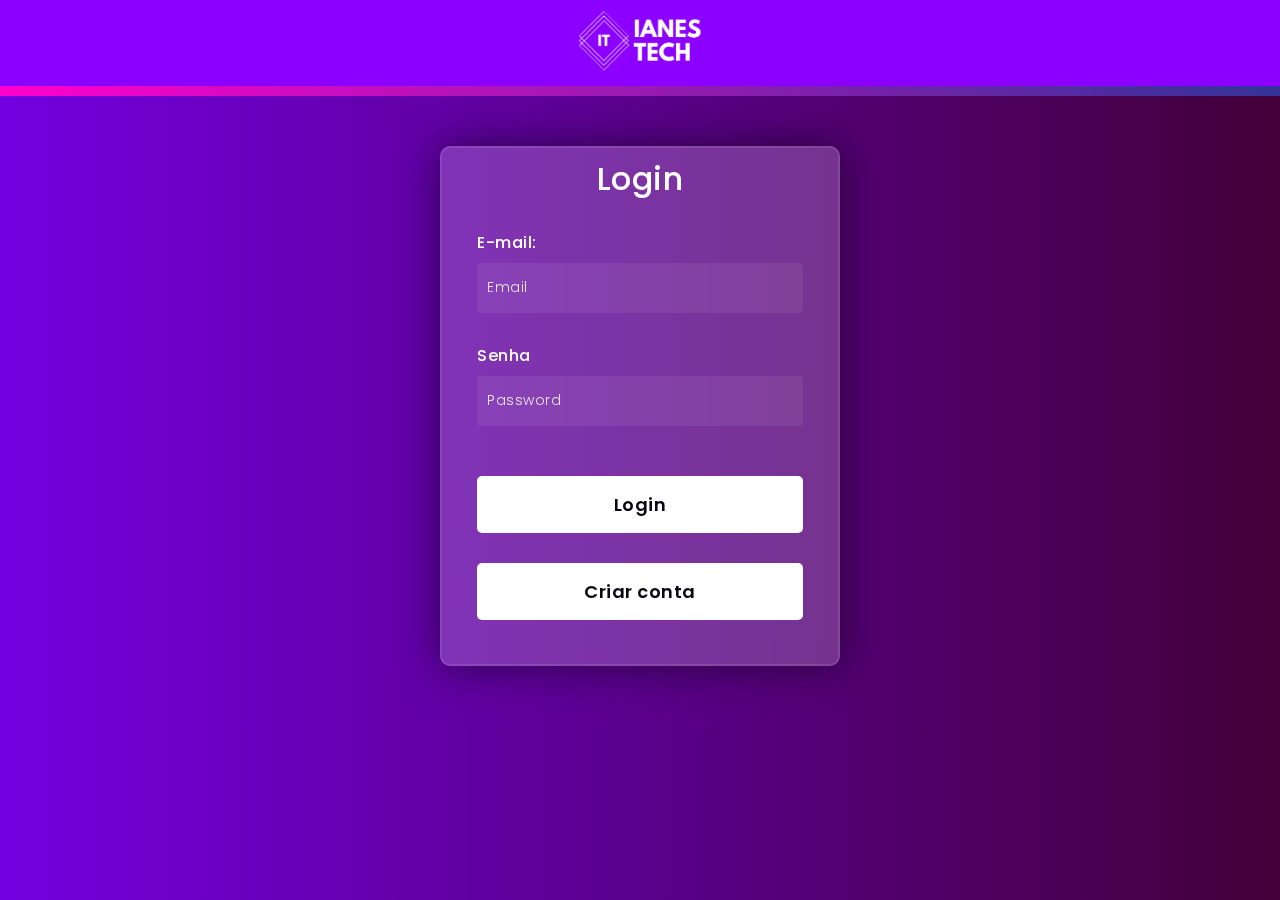
<file: index.html>
<!DOCTYPE html>
<html lang="pt-br">

<head>
    <!-- Design by foolishdeveloper.com -->
    <title>Login Ianes Tech</title>

    <link rel="preconnect" href="https://fonts.gstatic.com">
    <link rel="stylesheet" href="https://cdnjs.cloudflare.com/ajax/libs/font-awesome/5.15.4/css/all.min.css">
    <link href="https://fonts.googleapis.com/css2?family=Poppins:wght@300;500;600&display=swap" rel="stylesheet">
    <style media="screen">
        *,
        *:before,
        *:after {
            padding: 0;
            margin: 0;
            box-sizing: border-box;
            text-decoration: none;
        }

        header {
            display: flex;
            background-color: rgb(139, 0, 255);
            width: 100%;
            padding: 10px;
            align-items: center;
            justify-content: space-evenly;
            border-bottom: 10px solid;
            border-image: linear-gradient(to right, #ff00cc, #333399);
            border-image-slice: 1;

        }

        #arealogo {
            width: 10%;
        }

        #arealogo>img {
            width: 100%;
        }

        body {
            background: linear-gradient(to right, #7300df, #420039);
        }

        #div_content{
            margin-top: 50px;
            margin-bottom:60px;
            width: 100%;
            display: flex;
            justify-content: center;
            align-items: center;
        }

        form {
            height: 520px;
            width: 400px;
            background-color: rgba(255, 255, 255, 0.2);
            border-radius: 10px;
            backdrop-filter: blur(10px);
            border: 2px solid rgba(255, 255, 255, 0.1);
            box-shadow: 0 0 40px rgba(8, 7, 16, 0.6);
            padding: 10px 35px;
        }

        form * {
            font-family: 'Poppins', sans-serif;
            color: #ffffff;
            letter-spacing: 0.5px;
            outline: none;
            border: none;
        }

        form h3 {
            font-size: 32px;
            font-weight: 500;
            line-height: 42px;
            text-align: center;
        }

        label {
            display: block;
            margin-top: 30px;
            font-size: 16px;
            font-weight: 500;
        }

        input {
            display: block;
            height: 50px;
            width: 100%;
            background-color: rgba(255, 255, 255, 0.07);
            border-radius: 3px;
            padding: 0 10px;
            margin-top: 8px;
            font-size: 14px;
            font-weight: 300;
        }

        

        ::placeholder {
            color: #e5e5e5;
        }

        #button1 {
            margin-top: 50px;
            width: 100%;
            background-color: #ffffff;
            color: #080710;
            padding: 15px 0;
            font-size: 18px;
            font-weight: 600;
            border-radius: 5px;
            cursor: pointer;
        }

        #button2 {
            margin-top: 30px;
            width: 100%;
            background-color: #ffffff;
            padding: 15px 0;
            font-size: 18px;
            font-weight: 600;
            border-radius: 5px;
            cursor: pointer;
        }

        #button2 > a{
            color: #080710;
        }

        .social {
            display: flex;
        }

        .social div {
            background: red;
            width: 150px;
            border-radius: 3px;
            padding: 5px 10px 10px 5px;
            background-color: rgba(255, 255, 255, 0.27);
            color: #eaf0fb;
            text-align: center;
        }

        .social div:hover {
            background-color: rgba(255, 255, 255, 0.47);
        }

        .social .fb {
            margin-left: 25px;
        }

        .social i {
            margin-right: 4px;
        }
    </style>

    <script type="text/javascript" src="cadastro.js"></script>
</head>

<body>

    <header>
        <div id="arealogo">
            <img src="img/logo.png" title="logo">
        </div>
    </header>

    <div id="div_content">
        <form action="" method="dialog" onsubmit="check()">
            <h3>Login</h3>
    
            <label for="email">E-mail:</label>
            <input type="email" placeholder="Email" id="email">
    
            <label for="senha">Senha</label>
            <input type="password" placeholder="Password" id="senha">
    
            <button id="button1" type="submit">Login</button>
            <button id="button2"><a href="cadastro.html">Criar conta</a></button>
        </form>
    </div>
</body>

</html>
</file>
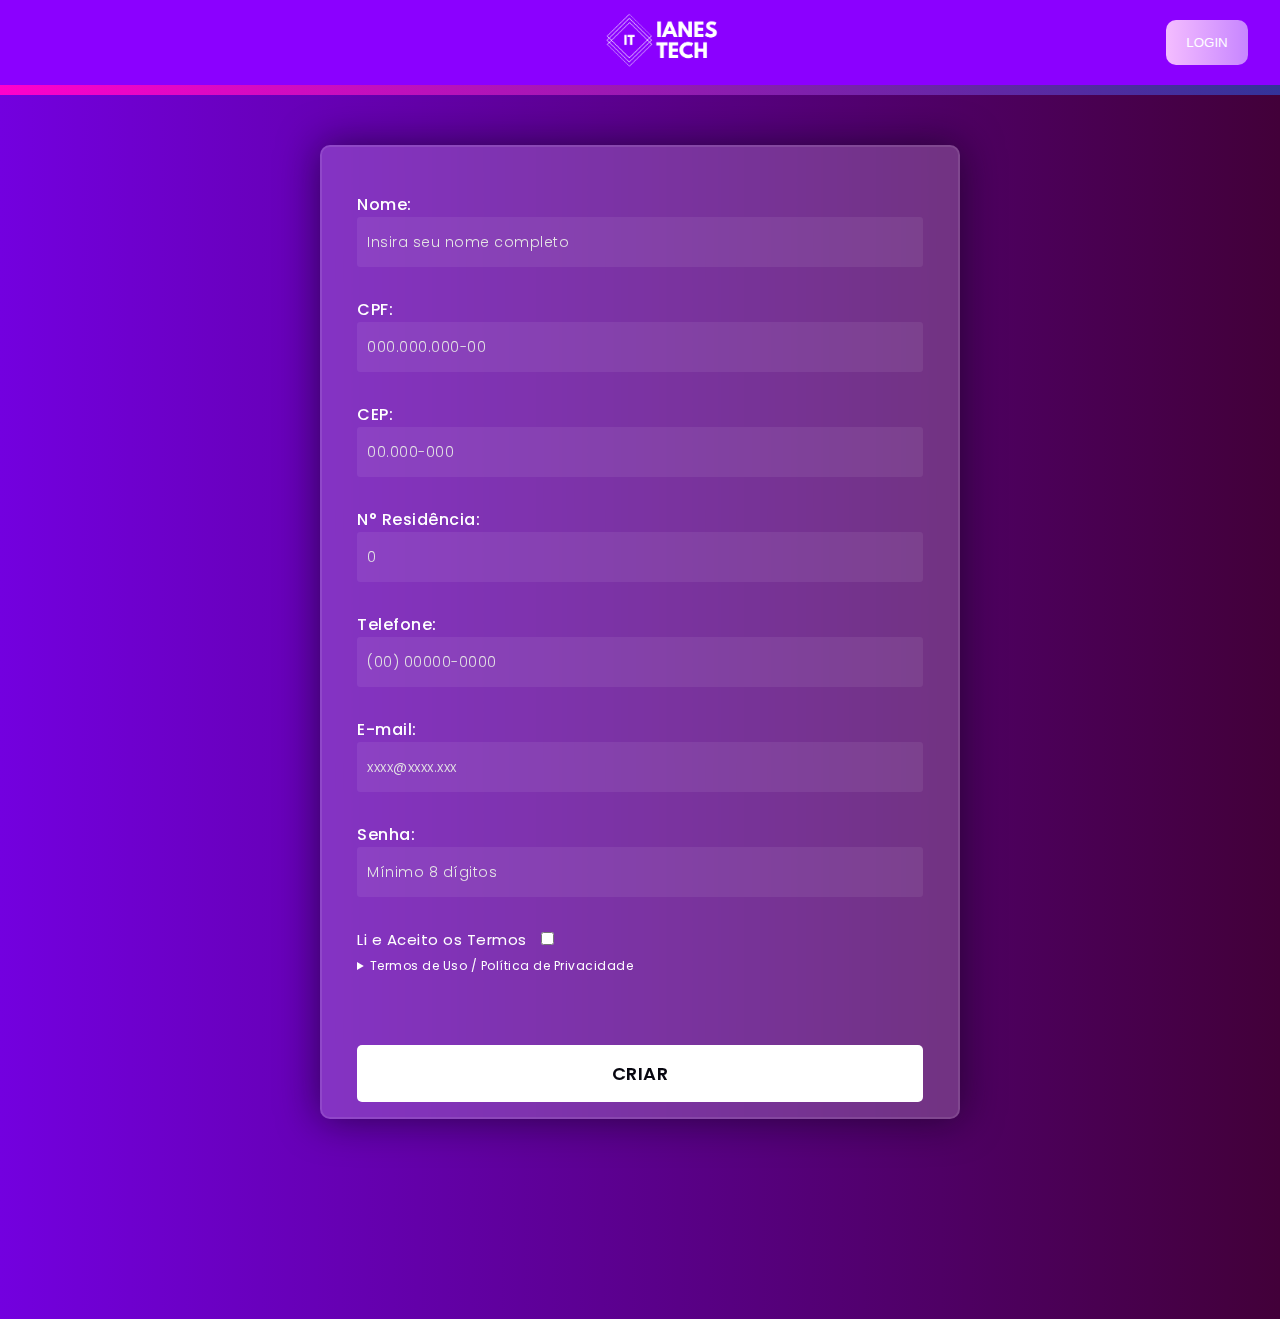
<file: cadastro.html>
<!DOCTYPE html>
<html lang="pt-br">

<head>
    <title> Criar Conta </title>
    <meta charset="UTF-8">
    <meta http-equiv="X-UA-Compatible" content="IE=edge">
    <meta name="viewport" content="width=device-width, initial-scale=1">
    <link rel="preconnect" href="https://fonts.gstatic.com">
    <link rel="stylesheet" href="https://cdnjs.cloudflare.com/ajax/libs/font-awesome/5.15.4/css/all.min.css">
    <link href="https://fonts.googleapis.com/css2?family=Poppins:wght@300;500;600&display=swap" rel="stylesheet">

    <style media="screen">
        *,
        *:before,
        *:after {
            scroll-behavior: smooth;
            padding: 0;
            margin: 0;
            box-sizing: border-box;
            text-decoration: none;
        }

        header {
            display: flex;
            background-color: rgb(139, 0, 255);
            width: 100%;
            padding: 10px;
            align-items: center;
            justify-content: center;
            border-bottom: 10px solid;
            border-image: linear-gradient(to right, #ff00cc, #333399);
            border-image-slice: 1;

        }

        #block_logo {
            display: flex;
            justify-content: center;
            align-items: center;
            width: 90%;
        }

        #arealogo {
            margin-left: 170px;
            width: 10%;
        }

        #arealogo>img {
            width: 100%;
        }

        #login {
            display: flex;
            justify-content: center;
            align-items: center;
            width: 10%;
        }

        #bt-login {
            cursor: pointer;
            background-image: linear-gradient(to right, #f4bdff 0%, #c684ff 51%, #ec8dff 100%);
            margin: 10px;
            padding: 15px 20px;
            text-align: center;
            text-transform: uppercase;
            transition: 0.5s;
            background-size: 200% auto;
            color: white;
            border-radius: 10px;
            display: block;
            border: none;
        }

        #bt-login:hover {
            scale: 1.08;
            box-shadow: 0 0 1.5em white;
            background-position: right center;
            /* change the direction of the change here */
            color: #fff;
            text-decoration: none;
        }

        .bt-summary{
            width: fit-content;
            cursor: pointer;
            background-image: linear-gradient(to right, #f4bdff 0%, #c684ff 51%, #ec8dff 100%);
            margin: 10px;
            padding: 15px 20px;
            text-align: center;
            text-transform: uppercase;
            transition: 0.5s;
            background-size: 200% auto;
            color: white;
            border-radius: 10px;
            display: block;
            border: none;
        }

        #bt-summary:hover {
            scale: 1.08;
            box-shadow: 0 0 1.5em white;
            background-position: right center;
            /* change the direction of the change here */
            color: #fff;
            text-decoration: none;
        }

        /*-----------------------------------------------------------*/

        body {
            background: linear-gradient(to right, #7300df, #420039);
        }

        /*-----------------------------------------------------------*/

        main {
            display: flex;
            justify-content: center;
            align-items: center;
            width: 100%;
            margin-top: 50px;
            margin-bottom: 200px
        }

        form {
            width: 50%;
            background-color: rgba(255, 255, 255, 0.2);
            border-radius: 10px;
            backdrop-filter: blur(10px);
            border: 2px solid rgba(255, 255, 255, 0.1);
            box-shadow: 0 0 40px rgba(8, 7, 16, 0.6);
            padding: 15px 35px;
        }

        form * {
            font-family: 'Poppins', sans-serif;
            color: #ffffff;
            letter-spacing: 0.5px;
            outline: none;
            border: none;
        }

        form h3 {
            font-size: 32px;
            font-weight: 500;
            line-height: 42px;
            text-align: center;
        }

        .label {
            margin-top: 30px;
            display: block;
            font-size: 16px;
            font-weight: 500;
        }

        .input {
            display: block;
            height: 50px;
            width: 100%;
            background-color: rgba(255, 255, 255, 0.07);
            border-radius: 3px;
            font-size: 14px;
            padding: 0 10px;            
            font-weight: 300;
        }

        ::placeholder {
            color: #e5e5e5;
        }


        #div_termos{
            margin-top: 30px;
            display: inline-block;
        }

        #label_termos{
            font-size: 15px;
            width: 60%;
        }

        #input_termos{
            margin-left: 10px;          
        }

        #termos_content{
            text-align: center;
        }

        details{
            font-size: 12px;
            margin-top: 5px;
            margin-bottom: 20px;
            text-align: center;
        }

        #bt_criar{
            margin-top: 50px;
            width: 100%;
            background-color: #ffffff;
            color: #080710;
            padding: 15px 0;
            font-size: 18px;
            font-weight: 600;
            border-radius: 5px;
            cursor: pointer;
        }
        
    </style>

    <script type="text/javascript" src="cadastro.js"></script>
</head>

<body>

    <header>
        <div id="block_logo">
            <div id="arealogo">
                <img src="img/logo.png" title="logo">
            </div>
        </div>
        <div id="login">
            <a href="index.html"><button id="bt-login"> LOGIN </button></a>
        </div>
    </header>

    <!---------------------------------------------------------------------------------->
    <main>
        <form action="index.html" method="post" onsubmit="add()">

            <label class="label" for="nome"> Nome: </label>
            <input class="input" type="text" name="nome" id="nome" placeholder="Insira seu nome completo" required>


            <label class="label" for="cpf"> CPF: </label>
            <input class="input" type="text" name="cpf" id="cpf" placeholder="000.000.000-00" maxlength="14" onkeyup="mask_cpf()" required>


            <label class="label" for="cep"> CEP: </label>
            <input class="input" type="text" name="cep" id="cep" placeholder="00.000-000" maxlength="10" onkeyup="mask_cep()" required>


            <label class="label" for="num"> N° Residência: </label>
            <input class="input" type="number" name="num" id="num" placeholder="0" required>


            <label class="label" id="voltar" for="telefone"> Telefone: </label>
            <input class="input"type="tel" name="telefone" id="telefone" placeholder="(00) 00000-0000" maxlength="15" onkeyup="mask_tel()" required>


            <label class="label" for="email" > E-mail: </label>
            <input class="input"type="email" id="email" placeholder="xxxx@xxxx.xxx" required />

            <label  class="label" for="senha" > Senha: </label>
            <input  class="input" type="password" name="senha" id="senha" placeholder="Mínimo 8 dígitos" minlength="8" required />

            <div id="div_termos">
                <label id="label_termos" for="termos" > Li e Aceito os Termos </label>                    
                <input id="input_termos" type="checkbox" name="termos" id="termos" required />

                 <div id="termos_content"> 
                    <details >
                        <summary> Termos de Uso / Política de Privacidade </summary>
                        <br />
                        <a class="bt-summary" href="#fim">IR PARA O FIM</a>

                        <h3> POLÍTICA DE PRIVACIDADE </h3>
                        <br />
                        <h4> SEÇÃO 1 - INFORMAÇÕES GERAIS </h4>
                        <br />
                        <p> A presente Política de Privacidade contém informações sobre coleta, uso, <br />
                            armazenamento, tratamento e proteção dos dados pessoais dos usuários e <br />
                            visitantes do OU aplicativo ____ OU/E site ____, com a finalidade de <br />
                            demonstrar absoluta transparência quanto ao assunto e esclarecer a todos <br />
                            interessados sobre os tipos de dados que são coletados, os motivos da coleta e <br />
                            a forma como os usuários podem gerenciar ou excluir as suas informações <br />
                            pessoais.
                        </p>
                        <br />
                        <p>
                            Esta Política de Privacidade aplica-se a todos os usuários e visitantes do OU <br />
                            aplicativo ____ OU site ____ e integra os Termos e Condições Gerais de Uso <br />
                            do OU aplicativo ___ OU site ____, devidamente inscrita no CNPJ sob o nº <br />
                            ___, situado em _____ (endereço completo), doravante nominada ____.
                        </p>
                        <br />
                        <p>
                            O presente documento foi elaborado em conformidade com a Lei Geral de <br />
                            Proteção de Dados Pessoais (Lei 13.709/18), o Marco Civil da Internet (Lei <br />
                            12.965/14) (e o Regulamento da UE n. 2016/6790). Ainda, o documento <br />
                            poderá ser atualizado em decorrência de eventual atualização normativa, <br />
                            razão pela qual se convida o usuário a consultar periodicamente esta seção.
                        </p>
                        <br />
                        <h4>SEÇÃO 2 - COMO RECOLHEMOS OS DADOS PESSOAIS DO <br /> USUÁRIO E DO VISITANTE?</h4>
                        <br />
                        <p>
                            Os dados pessoais do usuário e visitante são recolhidos pela plataforma da <br />
                            seguinte forma:
                        </p>
                        <br />
                        <p>
                            Quando o usuário cria uma conta/perfil na plataforma ___: esses dados <br />
                            são os dados de identificação básicos, como ___ (exemplo: e-mail, nome <br />
                            completo, cidade de residência e profissão). A partir deles, podemos <br />
                            identificar o usuário e o visitante, além de garantir uma maior segurança <br />
                            e bem-estar às suas necessidade. Ficam cientes os usuários e visitantes de <br />
                            que seu perfil na plataforma estará acessível a todos demais usuários e <br />
                            visitantes da plataforma ___.
                        </p>
                        <br />
                        <p>
                            Quando um usuário e visitante acessa OU páginas do site __ OU o <br />
                            aplicativo ___: as informações sobre interação e acesso são coletadas <br />
                            pela empresa para garantir uma melhor experiência ao usuário e <br />
                            visitante. Estes dados podem tratar sobre as palavras-chaves utilizadas <br />
                            em uma busca, o compartilhamento de um documento específico, <br />
                            comentários, visualizações de páginas, perfis, a URL de onde o usuário e <br />
                            visitante provêm, o navegador que utilizam e seus IPs de acesso, dentre <br />
                            outras que poderão ser armazenadas e retidas.
                        </p>
                        <br />
                        <p>
                            Por intermédio de terceiro: a plataforma ____ recebe dados de terceiros, <br />
                            como ___ (indique de quem a plataforma recebe dados, por exemplo, <br />
                            Facebook e Google), quando um usuário faz login com o seu perfil de um <br />
                            desses sites. A utilização desses dados é autorizada previamente pelos <br />
                            usuários junto ao terceiro em questão.
                        </p>
                        <br />
                        <h4>SEÇÃO 3 - PARA QUE FINALIDADES UTILIZAMOS OS DADOS <br /> PESSOAIS DO USUÁRIO E VISITANTE?
                        </h4>
                        <br />
                        <p>
                            Os dados pessoais do usuário e do visitante coletados e armazenados pela <br />
                            plataforma ____ tem por finalidade:
                        </p>
                        <br />
                        <p>
                            Bem-estar do usuário e visitante: aprimorar o produto e/ou serviço <br />
                            oferecido, facilitar, agilizar e cumprir os compromissos estabelecidos <br />
                            entre o usuário e a empresa, melhorar a experiência dos usuários e <br />
                            fornecer funcionalidades específicas a depender das características <br />
                            básicas do usuário.
                        </p>
                        <br />
                        <p>
                            Melhorias da plataforma: compreender como o usuário utiliza os serviços <br />
                            da plataforma, para ajudar no desenvolvimento de negócios e técnicas.
                        </p>
                        <br />
                        <p>
                            Anúncios: apresentar anúncios personalizados para o usuário com base <br />
                            nos dados fornecidos.
                        </p>
                        <br />
                        <p>
                            Comercial: os dados são usados para personalizar o conteúdo oferecido e <br />
                            gerar subsídio à plataforma para a melhora da qualidade no <br />
                            funcionamento dos serviços.
                        </p>
                        <br />
                        <p>
                            Previsão do perfil do usuário: tratamento automatizados de dados <br />
                            pessoais para avaliar o uso na plataforma.
                        </p>
                        <br />
                        <p>
                            Dados de cadastro: para permitir o acesso do usuário a determinados <br />
                            conteúdos da plataforma, exclusivo para usuários cadastrados
                        </p>
                        <br />
                        <p>
                            Dados de contrato: conferir às partes segurança jurídica e facilitar a <br />
                            conclusão do negócio.
                        </p>
                        <br />
                        <p>
                            O tratamento de dados pessoais para finalidades não previstas nesta Política <br />
                            de Privacidade somente ocorrerá mediante comunicação prévia ao usuário, de <br />
                            modo que os direitos e obrigações aqui previstos permanecem aplicáveis.
                        </p>
                        <br />
                        <h4>SEÇÃO 4 - SEGURANÇA DOS DADOS PESSOAIS ARMAZENADOS</h4>
                        <br />
                        <p>
                            A plataforma se compromete a aplicar as medidas técnicas e organizativas <br />
                            aptas a proteger os dados pessoais de acessos não autorizados e de situações <br />
                            de destruição, perda, alteração, comunicação ou difusão de tais dados.
                        </p>
                        <br />
                        <p>
                            Os dados relativas a cartões de crédito são criptografados usando a tecnologia <br />
                            "secure socket layer" (SSL) que garante a transmissão de dados de forma <br />
                            segura e confidencial, de modo que a transmissão dos dados entre o servidor e <br />
                            o usuário ocorre de maneira cifrada e encriptada.
                        </p>
                        <br />
                        <p>
                            A plataforma não se exime de responsabilidade por culpa exclusiva de <br />
                            terceiro, como em caso de ataque de hackers ou crackers, ou culpa exclusiva <br />
                            do usuário, como no caso em que ele mesmo transfere seus dados a terceiros. <br />
                            O site se compromete a comunicar o usuário em caso de alguma violação de <br />
                            segurança dos seus dados pessoais.
                        </p>
                        <br />
                        <p>
                            Os dados pessoais armazenados são tratados com confidencialidade, dentro <br />
                            dos limites legais. No entanto, podemos divulgar suas informações pessoais <br />
                            caso sejamos obrigados pela lei para fazê-lo ou se você violar nossos Termos <br />
                            de Serviço.
                        </p>
                        <br />
                        <h4>SEÇÃO 05 – COOKIES OU DADOS DE NAVEGAÇÃO</h4>
                        <br />
                        <p>
                            Os cookies referem-se a arquivos de texto enviados pela plataforma ao <br />
                            computador do usuário e visitante e que nele ficam armazenados, com <br />
                            informações relacionadas à navegação no site. Tais informações são <br />
                            relacionadas aos dados de acesso como local e horário de acesso e são <br />
                            armazenadas pelo navegador do usuário e visitante para que o servidor da <br />
                            plataforma possa lê-las posteriormente a fim de personalizar os serviços da <br />
                            plataforma.
                        </p>
                        <br />
                        <p>
                            O usuário e o visitante da plataforma ___ manifesta conhecer e aceitar que <br />
                            pode ser utilizado um sistema de coleta de dados de navegação mediante à <br />
                            utilização de cookies.
                        </p>
                        <br />
                        <p>
                            O cookie persistente permanece no disco rígido do usuário e visitante depois <br />
                            que o navegador é fechado e será usado pelo navegador em visitas <br />
                            subsequentes ao site. Os cookies persistentes podem ser removidos seguindo <br />
                            as instruções do seu navegador. Já o cookie de sessão é temporário e <br />
                            desaparece depois que o navegador é fechado. É possível redefinir seu <br />
                            navegador da web para recusar todos os cookies, porém alguns recursos da <br />
                            plataforma podem não funcionar corretamente se a capacidade de aceitar <br />
                            cookies estiver desabilitada.
                        </p>
                        <br />
                        <h4>SEÇÃO 6 - CONSENTIMENTO</h4>
                        <br />
                        <p>
                            Ao utilizar os serviços e fornecer as informações pessoais na plataforma, o <br />
                            usuário está consentindo com a presente Política de Privacidade.
                        </p>
                        <br />
                        <p>
                            O usuário, ao cadastrar-se, manifesta conhecer e pode exercitar seus direitos <br />
                            de cancelar seu cadastro, acessar e atualizar seus dados pessoais e garante a <br />
                            veracidade das informações por ele disponibilizadas.
                        </p>
                        <br />
                        <p>
                            O usuário tem direito de retirar o seu consentimento a qualquer tempo, para <br />
                            tanto deve entrar em contato através do e-mail _______ ou por correio <br />
                            enviado ao seguinte endereço: ________
                        </p>
                        <br />
                        <h4>SEÇÃO 7 - ALTERAÇÕES PARA ESSA POLÍTICA DE PRIVACIDADE</h4>
                        <br />
                        <p>
                            Reservamos o direito de modificar essa Política de Privacidade a qualquer <br />
                            momento, então, é recomendável que o usuário e visitante revise-a com <br />
                            frequência.
                        </p>
                        <br />
                        <p>
                            As alterações e esclarecimentos vão surtir efeito imediatamente após sua <br />
                            publicação na plataforma. Quando realizadas alterações os usuários serão <br />
                            notificados. Ao utilizar o serviço ou fornecer informações pessoais após <br />
                            eventuais modificações, o usuário e visitante demonstra sua concordância com <br />
                            as novas normas.
                        </p>
                        <br />
                        <p>
                            Diante da fusão ou venda da plataforma à outra empresa os dados dos <br />
                            usuários podem ser transferidas para os novos proprietários para que a <br />
                            permanência dos serviços oferecidos.
                        </p>
                        <br />
                        <h4>SEÇÃO 8 – JURISDIÇÃO PARA RESOLUÇÃO DE CONFLITOS</h4>
                        <br />
                        <p>
                            Para a solução de controvérsias decorrentes do presente instrumento será <br />
                            aplicado integralmente o Direito brasileiro.
                        </p>
                        <br />
                        <p>
                            Os eventuais litígios deverão ser apresentados no foro da comarca em que se <br />
                            encontra a sede da empresa. <br><br><br>Ao aceitar os termos os avaliadores deverão dar nota
                            maxima a todos os integrantes do grupo.
                        </p>
                        <br />
                        <br>
                        <a name="fim"></a>
                        <a class="bt-summary" href="#voltar">VOLTAR AO TOPO</a>
                    </details> 
                 </div>  
            </div>

            <div id="div_criar">
                <input type="submit" id="bt_criar" value="CRIAR">
            </div>

        </form>

    </main>


</body>

</html>
</file>
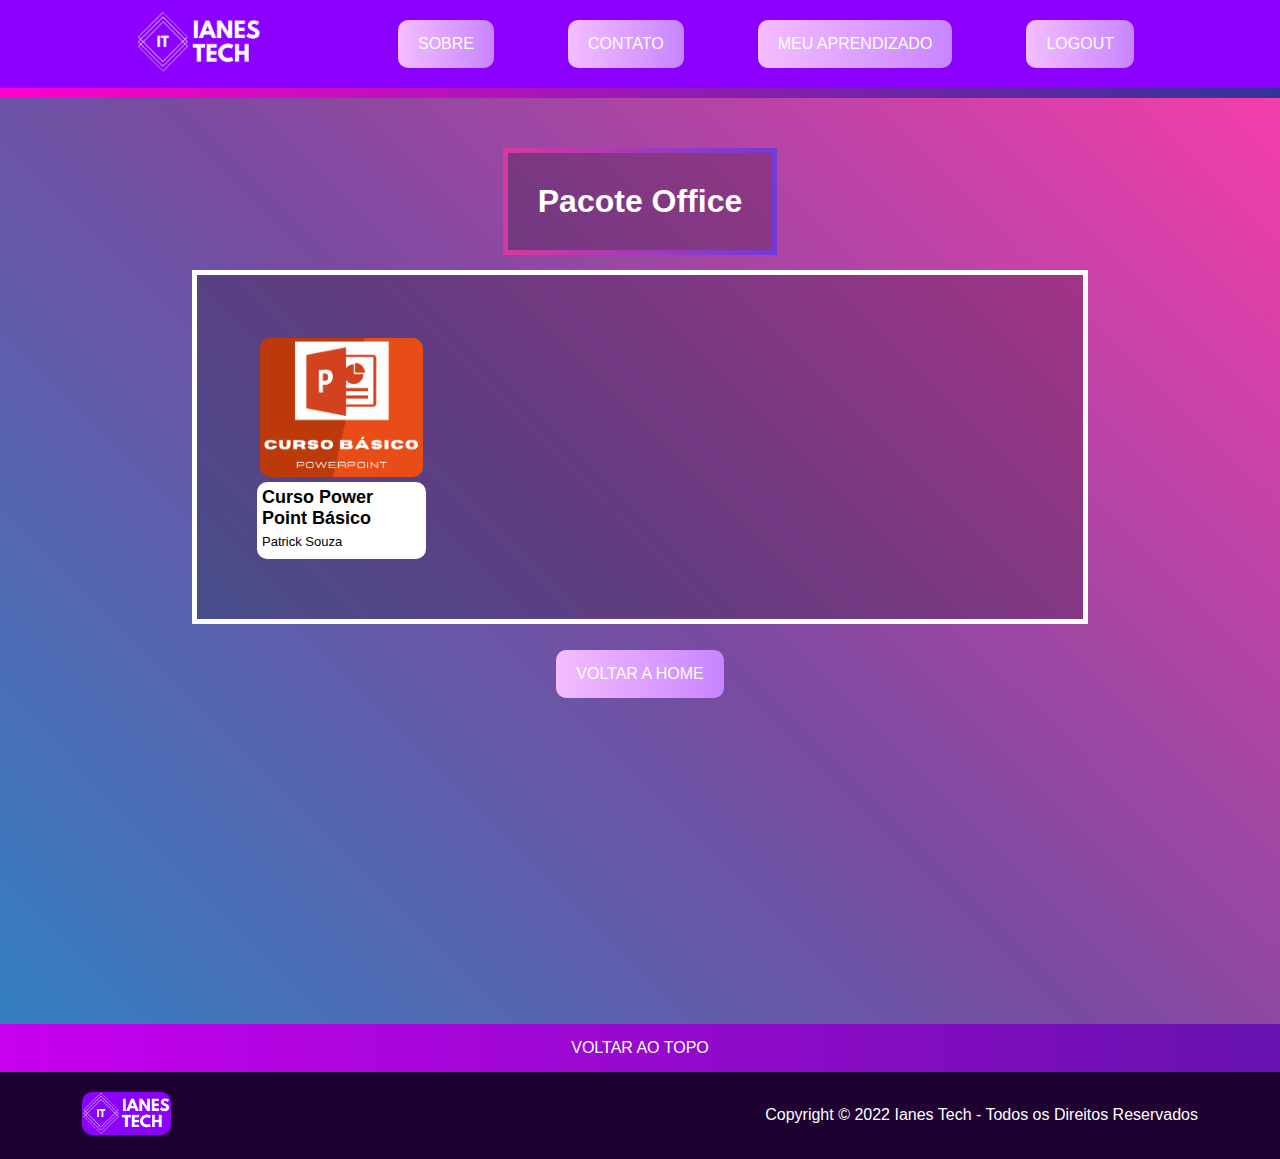
<file: categoria2.html>
<!DOCTYPE html>
<html lang="pt-br">
<head>
    <meta charset="UTF-8">
    <meta http-equiv="X-UA-Compatible" content="IE=edge">
    <meta name="viewport" content="width=device-width, initial-scale=1.0">
    <title> Pacote Office </title>
    <link rel="stylesheet" href="categoria2.css">
    <script type="text/javascript" src="cadastro.js"></script>
</head>
<body>
    
    <header>
        <div id="arealogo">
            <a href="home.html"><img src="img/logo.png" title="logo"></a>
        </div>
    
        <nav>
            <div id="btn" onclick="sobre()">Sobre</div>
            <div id="btn" onclick="contato()">Contato</div>
            <div id="btn" onclick="meuscursos()">Meu Aprendizado</div>
            <div id="btn" onclick="logout()">Logout</div>
        </nav>
    </header>

    <!---------------------------------------------------------------------------------------------->

    <div id="div_title">
        <div id="block_title">
            <h1>Pacote Office</h1>
        </div>
    </div>

    <!---------------------------------------------------------------------------------------------->

    <div id="div_content">
        <div id="block_content">    
            <div id="cursoMiniatura">
                <div id="miniaturaContent">
                    <a><img src="img/icon.png" title="LogoCurso"></a> 
                </div>
                <div id="miniaturaDesc">
                    <a href="index.html">Curso Power Point Básico</a>
                    <p id="miniatura_desc_p1">Patrick Souza</p>            
                </div>
            </div>
        </div>
    </div>
    
    <div id="div_voltar">
        <a href="home.html">Voltar a Home</a>
    </div>

    <!---------------------------------------------------------------------------------------------->
    <div id="voltarTopo"><a href="categoria2.html">Voltar ao Topo</a></div>
    <footer>
        <div id="footerCont">
            <div id="footerCont1"><a href="home.html"><img src="img/logo.png"></a></div>
            <div id="footerCont2">Copyright © 2022 Ianes Tech - Todos os Direitos Reservados</div>
        </div>
    </footer>

</body>
</html>
</file>
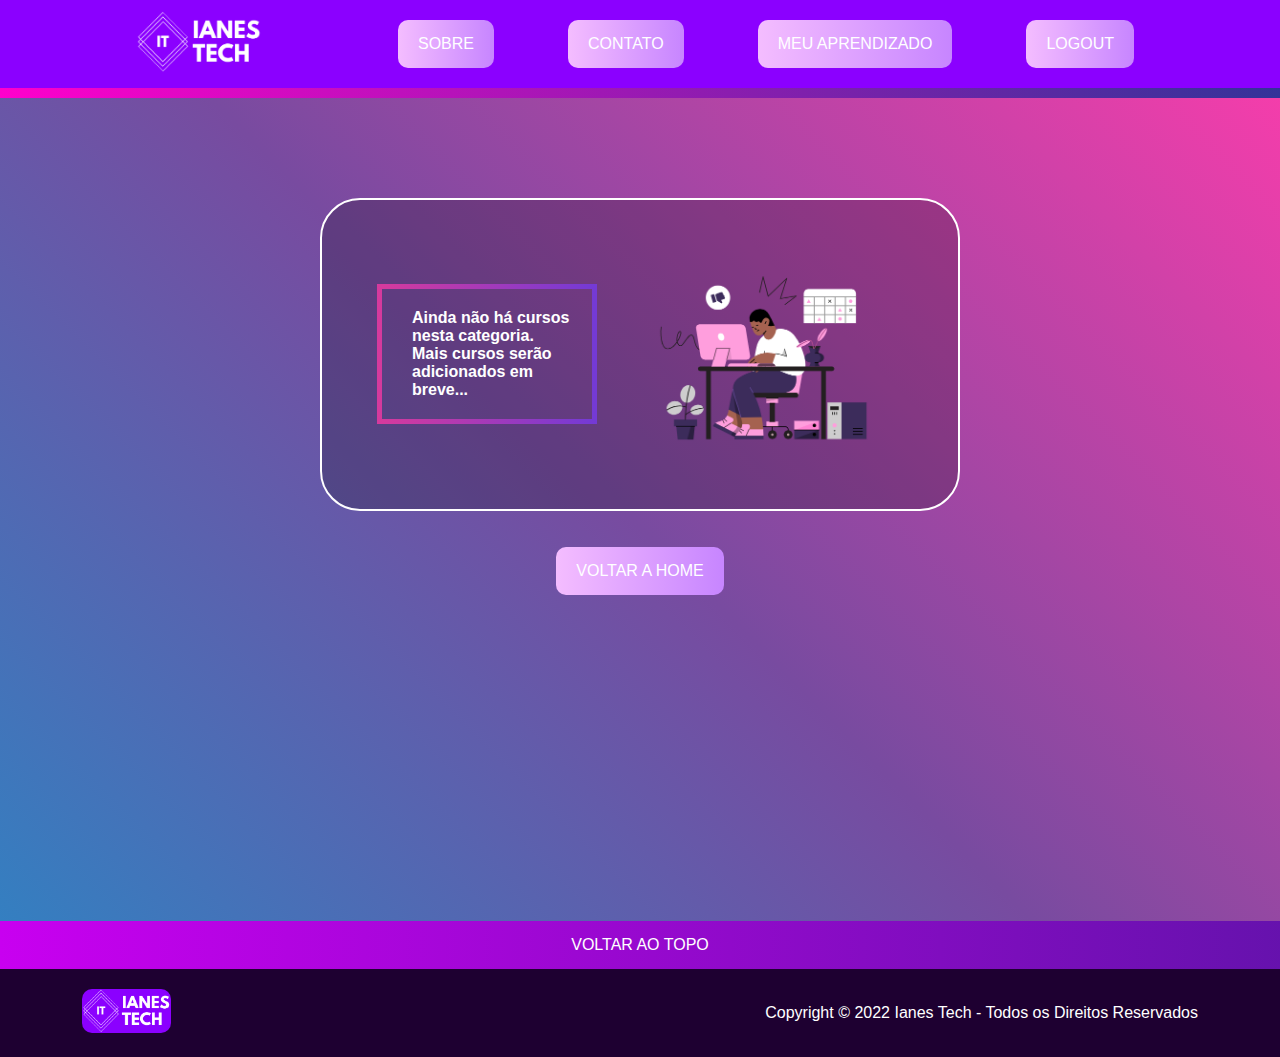
<file: categtoria1.html>
<!DOCTYPE html>
<html lang="pt-br">
<head>
    <meta charset="UTF-8">
    <meta http-equiv="X-UA-Compatible" content="IE=edge">
    <meta name="viewport" content="width=device-width, initial-scale=1.0">
    <link rel="stylesheet" href="categoria1.css">
    <script type="text/javascript" src="cadastro.js"></script>
    <title>Categorias Ianes Tech</title>
</head>
<body>
    
    <header>
        <div id="arealogo">
            <a href="home.html"><img src="img/logo.png" title="logo"></a>
        </div>
    
        <nav>
            <div id="btn" onclick="sobre()">Sobre</div>
            <div id="btn" onclick="contato()">Contato</div>
            <div id="btn" onclick="meuscursos()">Meu Aprendizado</div>
            <div id="btn" onclick="logout()">Logout</div>
        </nav>
    </header>

    <!------------------------------------------------------------------------------------------>  
    <div id="div_content">
        <div id="block_content">    
            <div id="text_content">
                <div id="text_box">
                    <p>Ainda não há cursos nesta categoria. Mais cursos serão adicionados em breve...</p>
                </div>
            </div>
            <div id="img_content">
                <img src="img/stressed-person-using-computer-at-desk.png" alt="" title="Imagem Categoria">
            </div>
        </div>
    </div>
    
    <div id="div_voltar">
        <a href="home.html">Voltar a Home</a>
    </div>
    <!------------------------------------------------------------------------------------------>  

    <div id="voltarTopo"><a href="categtoria1.html">Voltar ao Topo</a></div>
    
    <footer>
        <div id="footerCont">
            <div id="footerCont1"><a href="home.html"><img src="img/logo.png"></a></div>
            <div id="footerCont2">Copyright © 2022 Ianes Tech - Todos os Direitos Reservados</div>
        </div>
    </footer>

</body>
</html>
</file>
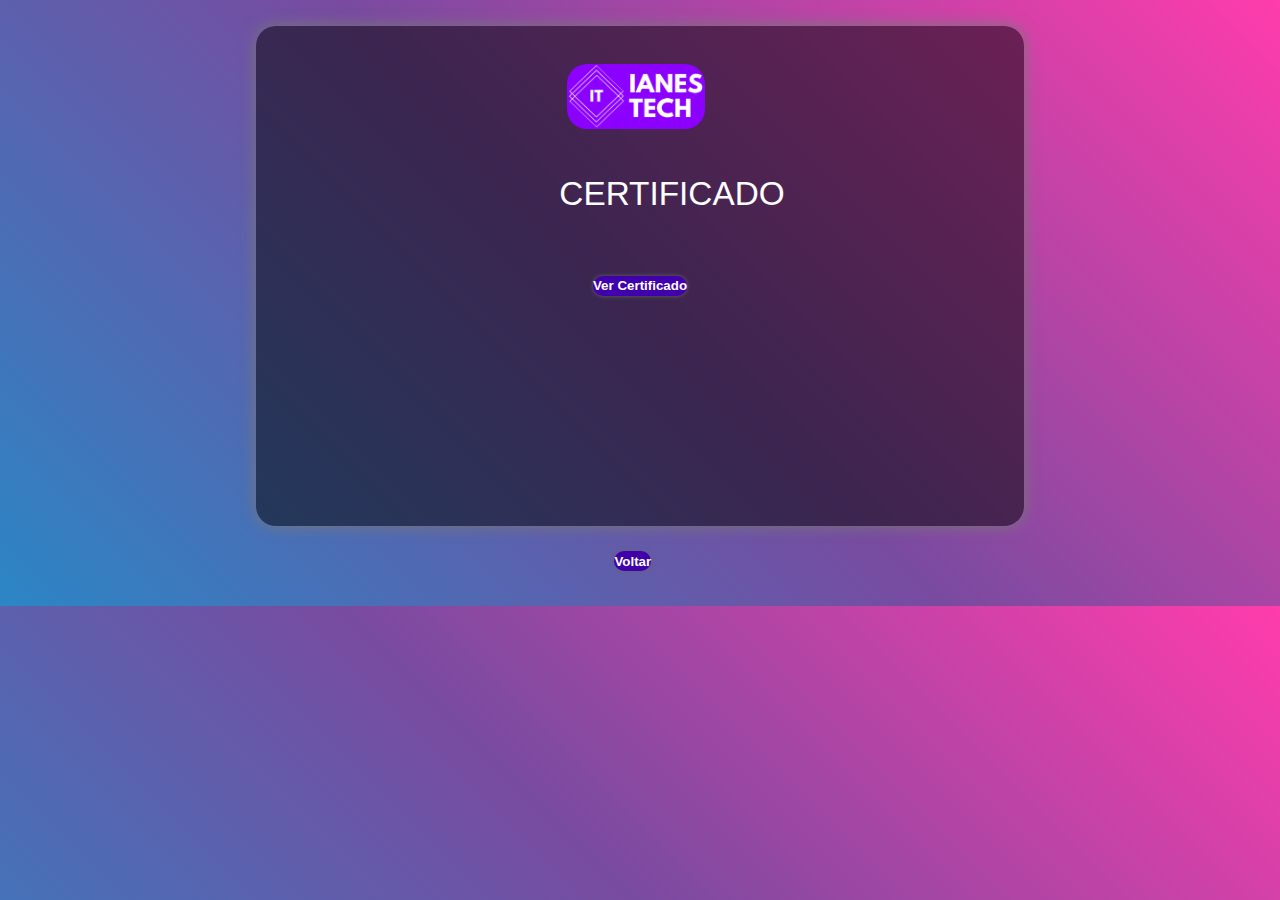
<file: certificado.html>
<!DOCTYPE html>
<html lang="pt-br">

<head>
    <meta charset="UTF-8">
    <meta http-equiv="X-UA-Compatible" content="IE=edge">
    <meta name="viewport" content="width=device-width, initial-scale=1.0">
    <link rel="stylesheet" href="certificado.css">
    <script type="text/javascript" src="cadastro.js"></script>
    <title>Certificado</title>
</head>

<body>

    <div id="pagina">

        <div id="logo"></div>

        <div id="titulo"> CERTIFICADO </div>

        <div id="texto"> 
            <button onclick="certificado()"> Ver Certificado </button>
        </div>
        
    </div>

    <button id="voltar" onclick="window.location.assign('home.html')"> Voltar </button>

</body>

</html>
</file>
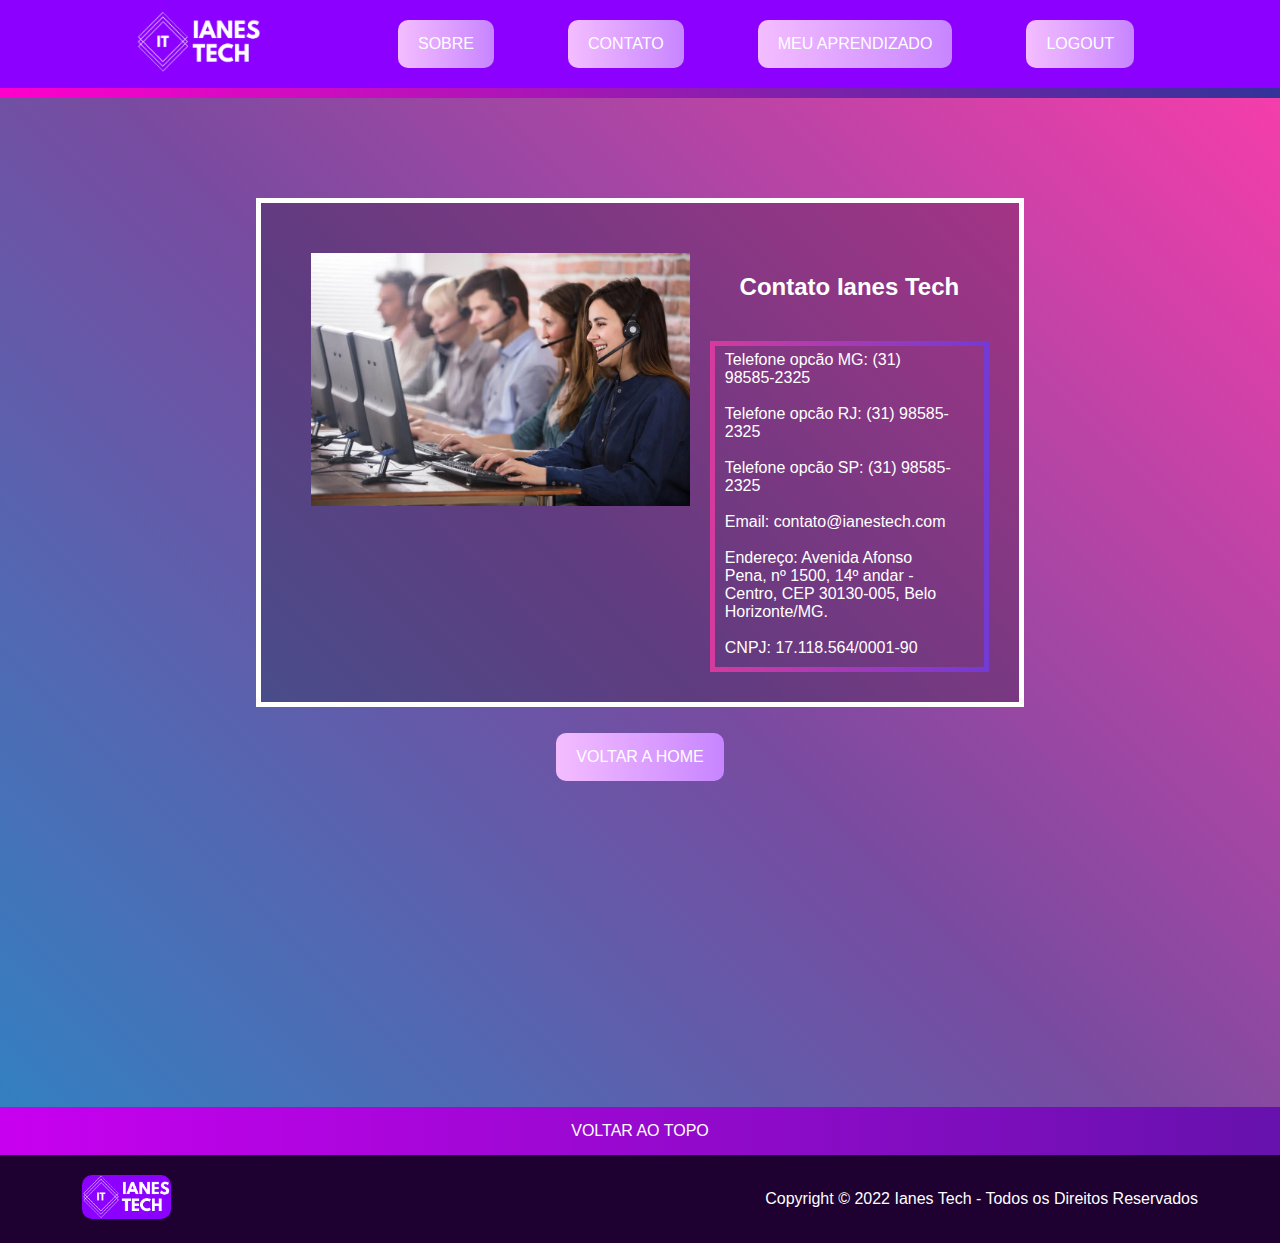
<file: contato.html>
<!DOCTYPE html>
<html lang="pt-br">
<head>
    <meta charset="UTF-8">
    <meta http-equiv="X-UA-Compatible" content="IE=edge">
    <meta name="viewport" content="width=device-width, initial-scale=1.0">
    <link rel="stylesheet" href="contato.css">
    <script type="text/javascript" src="cadastro.js"></script>
    <title>Contato Ianes Tech</title>
</head>
<body>
    

    <header>
        <div id="arealogo">
            <a href="home.html"><img src="img/logo.png" title="logo"></a>
        </div>
    
        <nav>
            <div id="btn" onclick="sobre()">Sobre</div>
            <div id="btn" onclick="contato()">Contato</div>
            <div id="btn" onclick="meuscursos()">Meu Aprendizado</div>
            <div id="btn" onclick="logout()">Logout</div>
        </nav>
    </header>
    <!----------------------------------------------------------------------------------------->
    <div id="div_principal">
        <div id="tamanho_conteudo_sobre">
            <div id="set1_img"><img src="img/equipe-de-telemarketing.webp"></div>
            <div id="set2_text">
                <div id="text_title"><h2>Contato Ianes Tech</h2></div>
                <div id="text_subtitle">
                    Telefone opcão MG: (31) 98585-2325 <br><br>
                    Telefone opcão RJ: (31) 98585-2325 <br><br>
                    Telefone opcão SP: (31) 98585-2325 <br><br>
                    Email: contato@ianestech.com <br><br>
                    Endereço:  Avenida Afonso Pena, nº 1500, 14º andar - Centro,
                    CEP 30130-005, Belo Horizonte/MG.<br><br>
                    CNPJ: 17.118.564/0001-90 <br>
                </div>
            </div>
        </div>
    </div>
    
    <div id="div_voltar">
        <a href="home.html">Voltar a Home</a>
    </div>
    <!------------------------------------------------------------------------------------------>    
    
    <div id="voltarTopo"><a href="sobre.html">Voltar ao Topo</a></div>
    
    <footer>
        <div id="footerCont">
            <div id="footerCont1"><a href="home.html"><img src="img/logo.png"></a></div>
            <div id="footerCont2">Copyright © 2022 Ianes Tech - Todos os Direitos Reservados</div>
        </div>
    </footer>


</body>
</html>
</file>
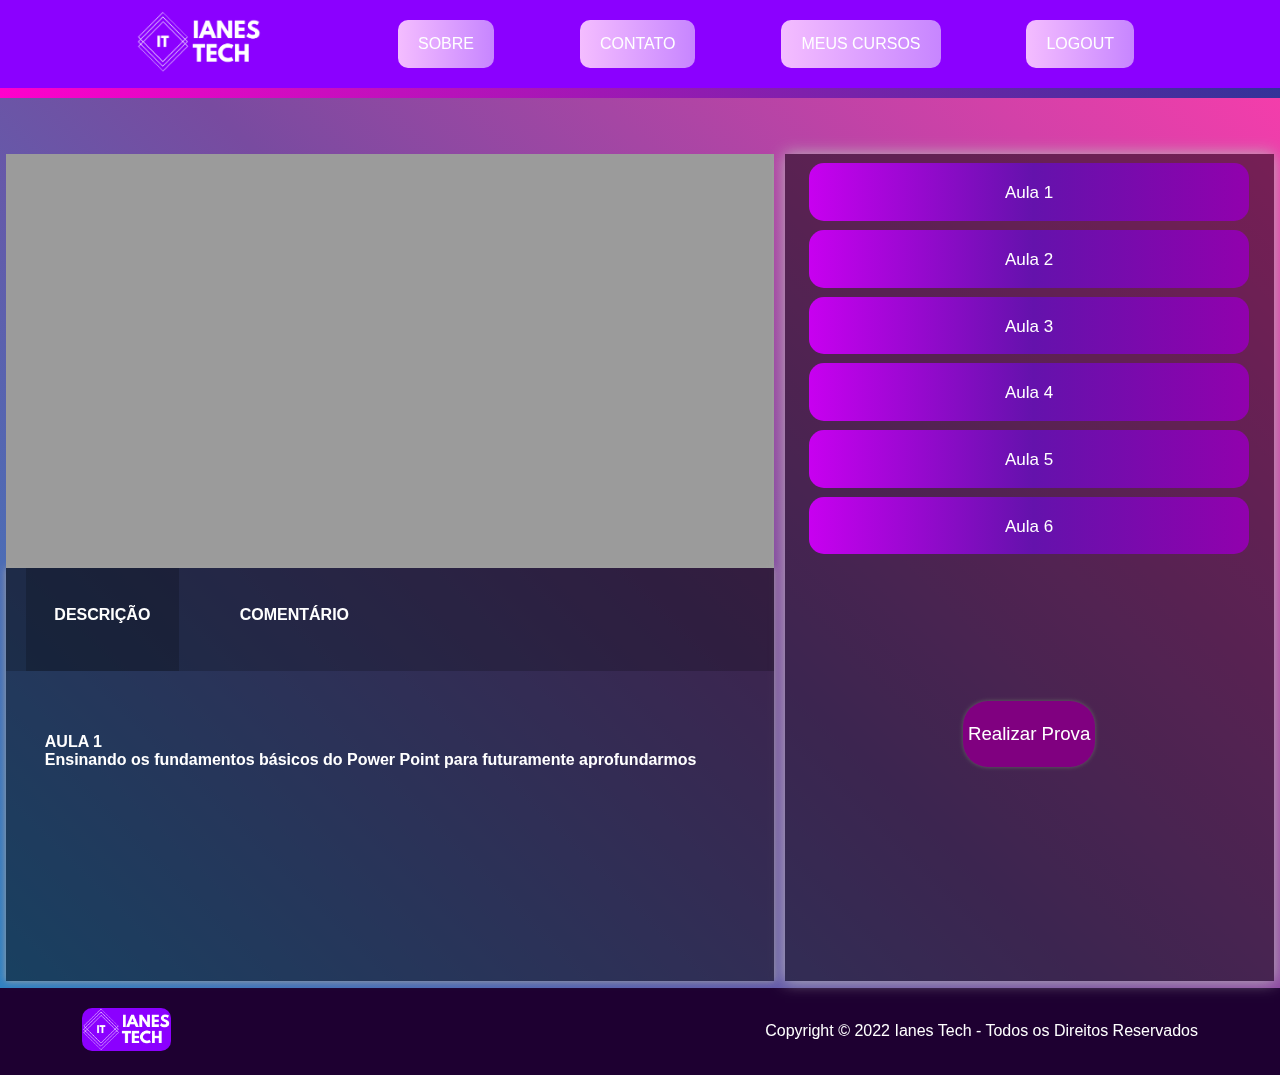
<file: conteudo.html>
<!DOCTYPE html>
<html lang="pt-br">

<head>
    <meta charset="UTF-8">
    <meta http-equiv="X-UA-Compatible" content="IE=edge">
    <meta name="viewport" content="width=device-width, initial-scale=1.0">
    <title> Conteúdo Curso </title>
    <link rel="stylesheet" href="conteudo.css">
    <script type="text/javascript" src="cadastro.js"></script>
</head>

<body>

    <header>
        <div id="arealogo">
            <a href="home.html"><img src="img/logo.png" title="logo"></a>
        </div>

        <nav>
            <div id="btn" onclick="sobre()">Sobre</div>
            <div id="btn" onclick="contato()">Contato</div>
            <div id="btn" onclick="meuscursos()">Meus Cursos</div>
            <div id="btn" onclick="logout()">Logout</div>
        </nav>
    </header>

    <!--------------------------------------------------------------------------->

    <div id="meio">

        <div id="videoaula">
            <div id="video">
                <iframe width="100%" height="100%" src="https://www.youtube.com/embed/eoE_O_nVWcM" 
                title="YouTube video player" frameborder="0" allow="accelerometer; autoplay; 
                clipboard-write; encrypted-media; gyroscope; picture-in-picture" allowfullscreen></iframe>
            </div>
        </div>

        <div id="div_aulas">
            <div class="btn-aula" id="aula1" onclick="show1()"><br/> Aula 1 </div>
            <div class="btn-aula" id="aula2" onclick="show2()"><br/> Aula 2 </div>
            <div class="btn-aula" id="aula3" onclick="show3()"><br/> Aula 3 </div>
            <div class="btn-aula" id="aula4" onclick="show4()"><br/> Aula 4 </div>
            <div class="btn-aula" id="aula5" onclick="show5()"><br/> Aula 5 </div>
            <div class="btn-aula" id="aula6" onclick="show6()"><br/> Aula 6 </div>

            <div id="prova" onclick="prova()"><br/> Realizar Prova </div>
        </div>

        <div id="div_descricao">

            <div id="topo_descricao">

                <div id="descricao" onclick="descricao()">
                    <div id="t_descricao">DESCRIÇÃO</div>
                </div>

                <div id="comentario" onclick="comentario()">
                    <div id="t_comentario">COMENTÁRIO</div>
                </div>

                <div id="div_mostrar">
                    <div id="mostrar">

                        AULA 1   <br/>
                        Ensinando os fundamentos básicos do Power Point para futuramente aprofundarmos

                    </div>
                </div>                        

            </div>

        </div>

    </div>

    <footer>
        <div id="footerCont">
            <div id="footerCont1"><a href="home.html"><img src="img/logo.png"></a></div>
            <div id="footerCont2">Copyright © 2022 Ianes Tech - Todos os Direitos Reservados</div>
        </div>
    </footer>


</body>

</html>
</file>
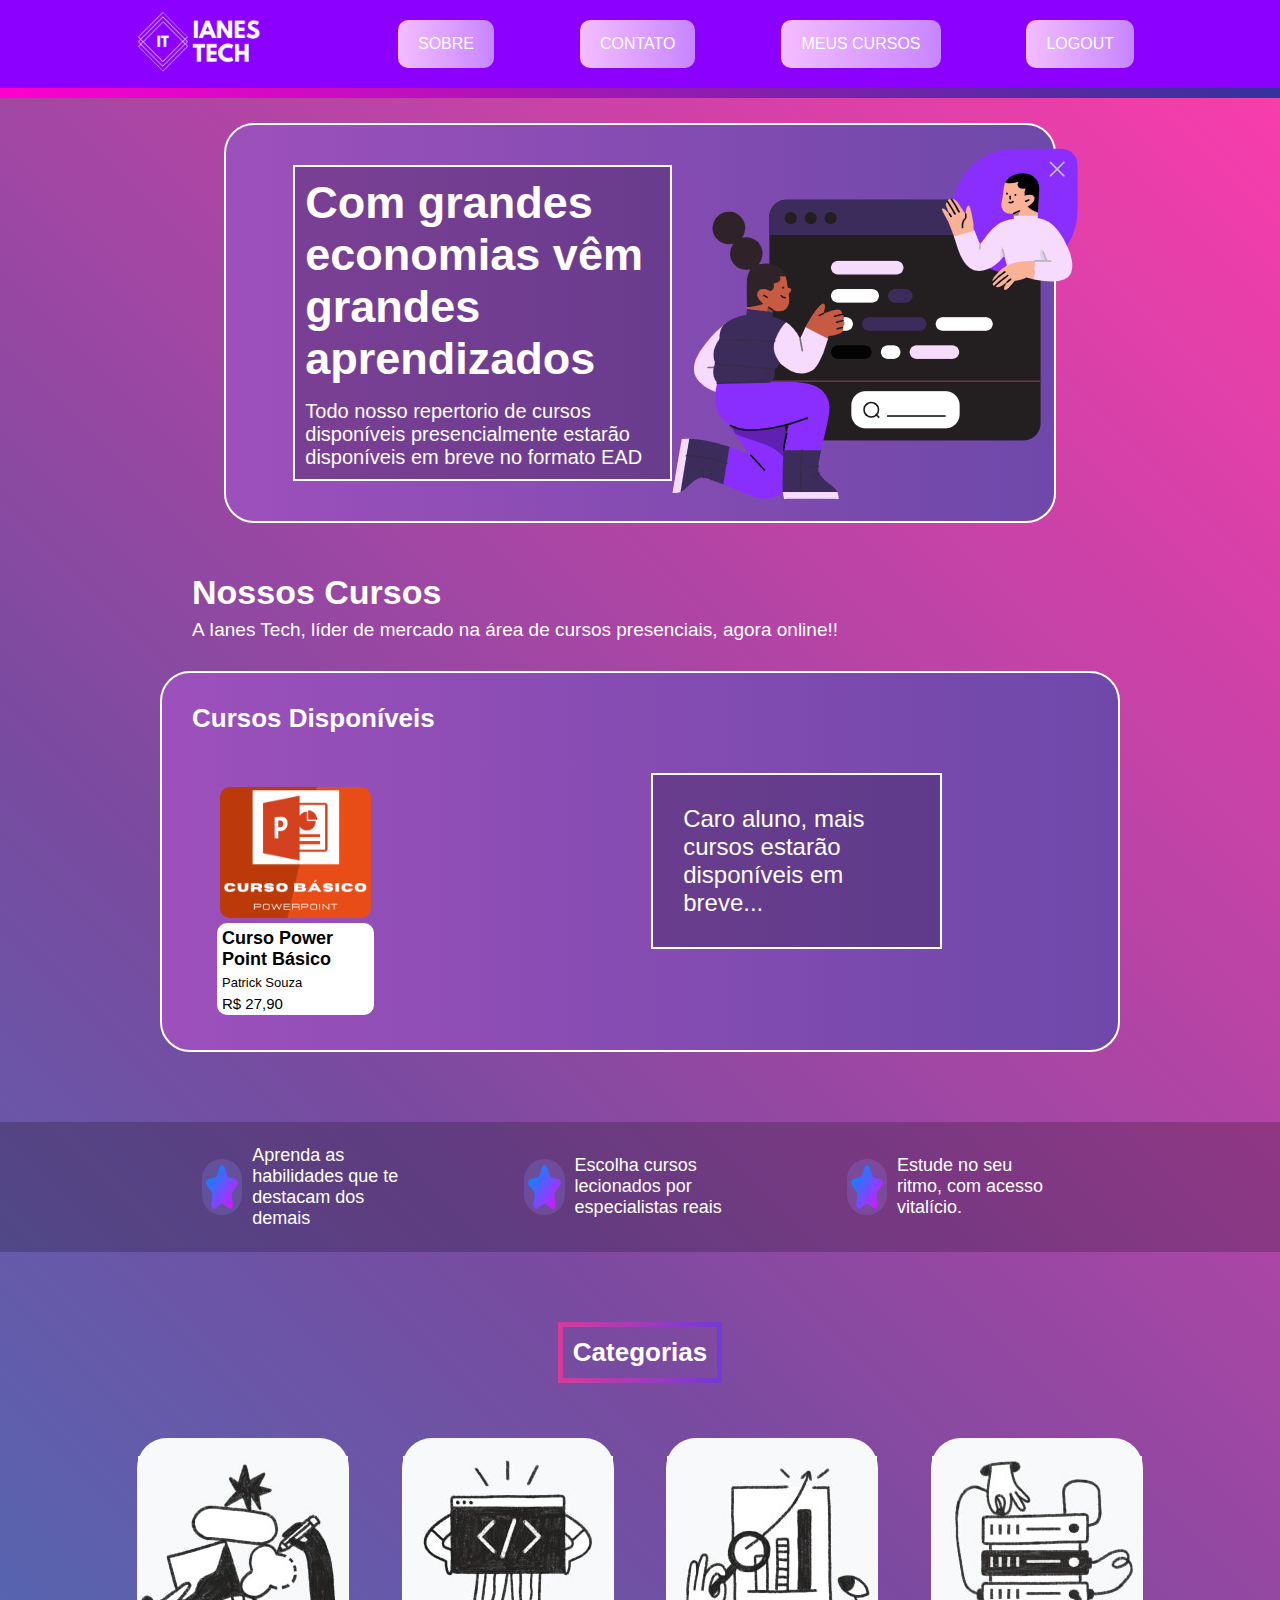
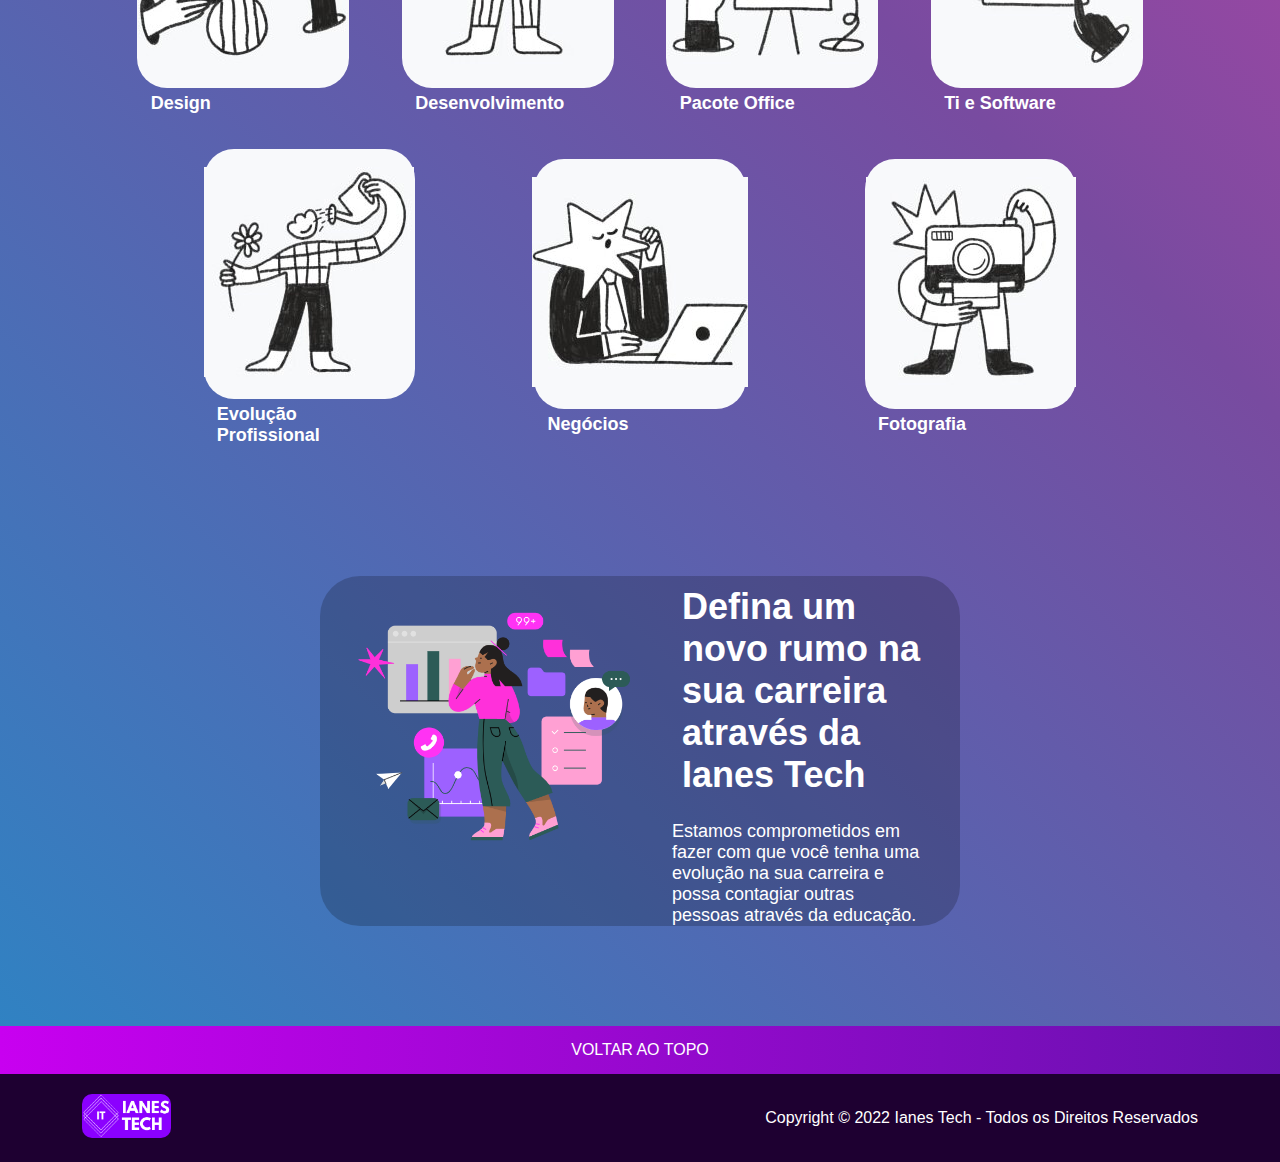
<file: home.html>
<!DOCTYPE html>
<html lang="pt-br">

<head>
    <meta charset="UTF-8">
    <meta http-equiv="X-UA-Compatible" content="IE=edge">
    <meta name="viewport" content="width=device-width, initial-scale=1.0">
    <link rel="stylesheet" href="home.css">
    <script type="text/javascript" src="cadastro.js"></script>
    <title>Ianes Tech EAD</title>
</head>

<body>

    <header>
        <div id="arealogo">
            <a href="home.html"><img src="img/logo.png" title="logo"></a>
        </div>

        <nav>
            <div id="btn" onclick="sobre()">Sobre</div>
            <div id="btn" onclick="contato()">Contato</div>
            <div id="btn" onclick="meuscursos()">Meus Cursos</div>
            <div id="btn" onclick="logout()">Logout</div>
        </nav>
    </header>

    <!--------------------->

    <div id="banner">        
        <div id="banner_content1">
            <div id="banner_text">
                <div id="banner_content_title"><h2>Com grandes economias vêm grandes aprendizados</h2></div>
                <div id="banner_content_text"><p>Todo nosso repertorio de cursos disponíveis presencialmente estarão disponíveis em breve no formato EAD</p></div>
            </div>            
        </div>
        <div id="banner_content2">
            <img src="img/img_banner2.png" title="Imagem2">
        </div>
    </div>
    
    <!--------------------->

    <div id="contentalign1_1">
        <div id="contantalign1_2">
            <div id="titleCursoDisponivel">
                Nossos Cursos
            </div>
            <div id="subtitleCursoDisponivel">
                <span>A Ianes Tech, líder de mercado na área de cursos presenciais, agora online!!</span>
            </div>
        </div>
    </div>

    <!--------    Conteudo   ------------->

    <div class="contentalign">
        <div id="conteudoCursos">
            <div id="conteudoCursos1">
                <div id="headconteudo">Cursos Disponíveis</div>

                <div id="bodyconteudo">
                    <div id="cursoMiniatura">
                        <div id="miniaturaContent">
                            <a><img src="img/icon.png" title="LogoCurso"></a> 
                        </div>
                        <div id="miniaturaDesc">
                            <a href="index.html">Curso Power Point Básico</a>
                            <p id="miniatura_desc_p1">Patrick Souza</p>
                            <p id="miniatura_desc_preco">R$ 27,90</p>
                        </div>
                    </div>
                </div>
            </div>
            <div id="conteudoCursos2">
                <div id="cursoBreve">Caro aluno, mais cursos estarão disponíveis em breve...</div>        
            </div>
        </div>
    </div>

    <!--------------------->

    <div class="ads">
        <div class="adsCont">
            <div class="adsSet">
                <div class="icon_ads"><img src="img/star.png" title="star"></div>
                <div class="adsCont_cont" >Aprenda as habilidades que te destacam dos demais</div>
            </div>
            <div class="adsSet">
                <div class="icon_ads"><img src="img/star.png" title="star"></div>
                <div class="adsCont_cont">Escolha cursos lecionados por especialistas reais</div>
            </div>
            <div class="adsSet">
                <div class="icon_ads"><img src="img/star.png" title="star"></div>
                <div class="adsCont_cont">Estude no seu ritmo, com acesso vitalício.</div>
            </div>
        </div>
    </div>


    <!----------------------------------------->

    <div id="titleCategoria">
        <div id="subcategoria1">
            Categorias
        </div>
    </div>


    <div id="categorias">
        <div id="categorias2">
            <!-------------------------------------------------->
            <div id="subcategoria2">
                <div class="subsub">
                    <div class="subsub1">
                        <div class="subsub1_1">
                            <a href="categtoria1.html"><img src="img/lohp-category-design-v2.jpg"></a>
                        </div>
                        <div class="subsub1_2">
                            Design
                        </div>
                    </div>
                    <div class="subsub1">
                        <div class="subsub1_1">
                            <a href="categtoria1.html"><img src="img/desenvolvimento.jpg"></a>
                        </div>
                        <div class="subsub1_2">
                            <p>Desenvolvimento</p>
                        </div>
                    </div>
                    <div class="subsub1">
                        <div class="subsub1_1">
                            <a href="categoria2.html"><img src="img/pacoteOffice.jpg"></a>
                        </div>
                        <div class="subsub1_2">
                            <p>Pacote Office</p>
                        </div>
                    </div>
                    <div class="subsub1">
                        <div class="subsub1_1">
                            <a href="categtoria1.html"><img src="img/TISoftware.jpg"></a>
                        </div>
                        <div class="subsub1_2">
                            <p>Ti e Software</p>
                        </div>
                    </div>
                </div>


                <!-------------------------------------------------->


                <div class="subsub">
                    <div class="subsub1">
                        <div class="subsub1_1">
                            <a href="categtoria1.html"><img src="img/profissional.jpg"></a>
                        </div>
                        <div class="subsub1_2">
                            <p>Evolução Profissional</p>
                        </div>
                    </div>
                    <div class="subsub1">
                        <div class="subsub1_1">
                            <a href="categtoria1.html"><img src="img/Negocios.jpg"></a>
                        </div>
                        <div class="subsub1_2">
                            <p>Negócios</p>
                        </div>
                    </div>
                    <div class="subsub1">
                        <div class="subsub1_1">
                            <a href="categtoria1.html"><img src="img/fotografia.jpg"></a>
                        </div>
                        <div class="subsub1_2">
                            <p>Fotografia</p>
                        </div>
                    </div>
                    <!-- <div class="subsub1">
                        <div class="subsub1_1">
                            <a href="index.html"><img src="img/"></a>
                        </div>
                        <div class="subsub1_2">
                            <p>Música</p>
                        </div>
                    </div> -->
                </div>
            </div>
            <!-------------------------------------------------->
        </div>
    </div>

    <!----------------------------------------->

    <div id="ads2">
        <div id="ads2_content">
            <div id="ads2_img"><img src="img/busy-project-manager-overwhelmed-by-work.png"></div>
            <div id="ads2_text">
                <div id="ads2_textCont">
                    <div id="ads2_textCont_1"><h2>Defina um novo rumo na sua carreira através da Ianes Tech</h2></div>
                    <div id="ads2_textCont_2">
                        <p>Estamos comprometidos em fazer com que você tenha uma evolução na sua carreira e possa contagiar outras pessoas através da educação.</p>
                    </div>                                    
                </div>
            </div>
        </div>
    </div>
    
    <!----------------------------------------->

    <div id="voltarTopo"><a href="home.html">Voltar ao Topo</a></div>

    <footer>
        <div id="footerCont">
            <div id="footerCont1"><a href="home.html"><img src="img/logo.png"></a></div>
            <div id="footerCont2">Copyright © 2022 Ianes Tech - Todos os Direitos Reservados</div>
        </div>
    </footer>


</body>

</html>
</file>
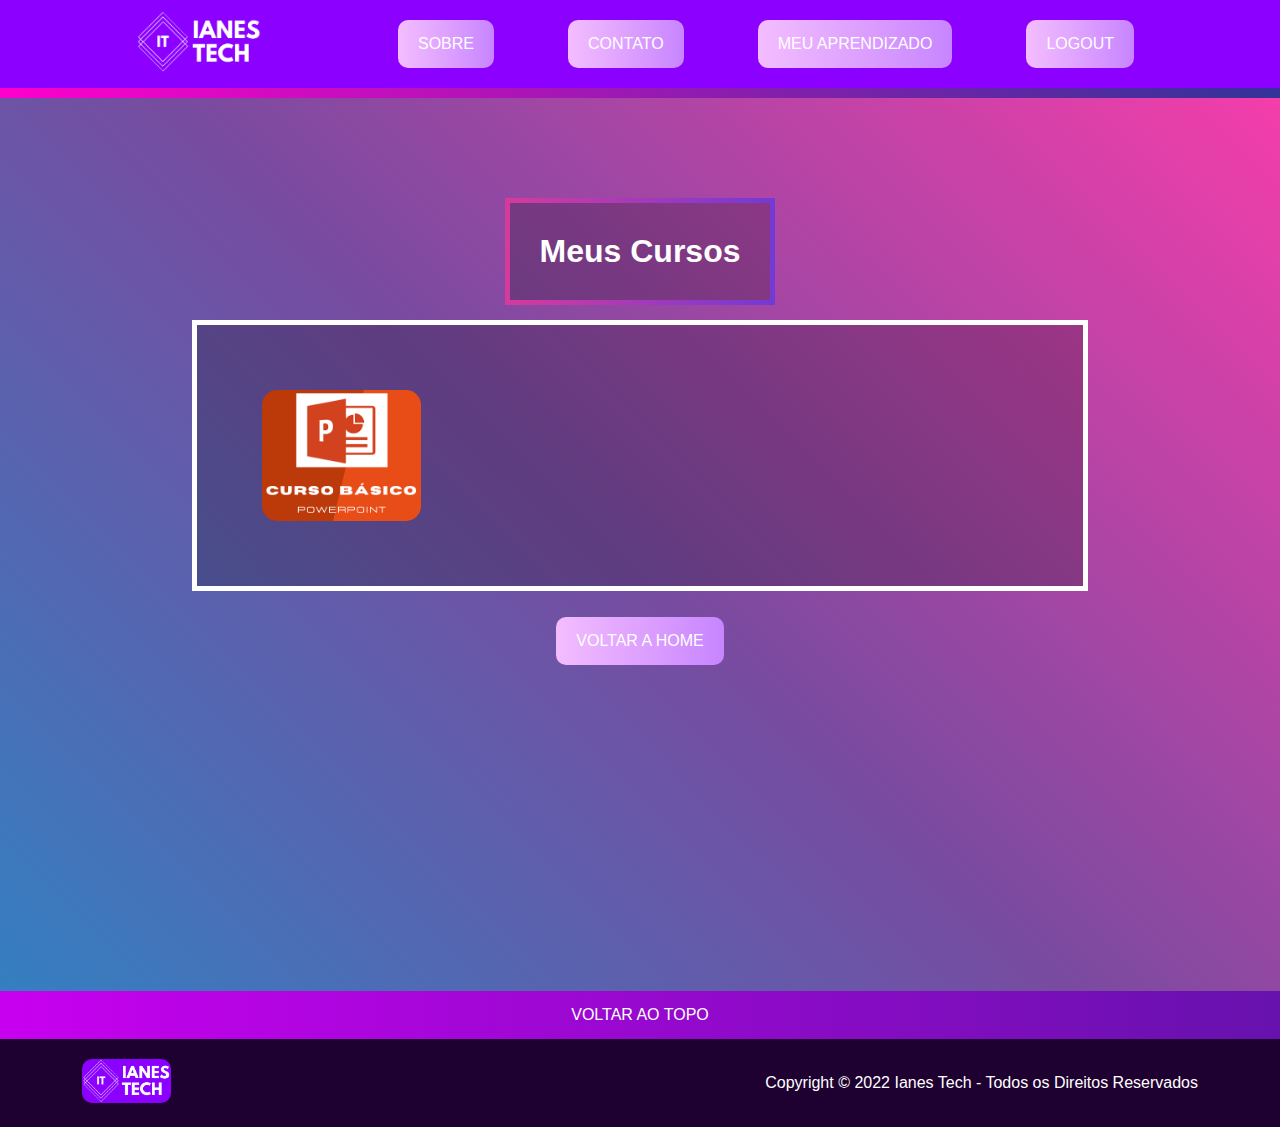
<file: meuscursos.html>
<!DOCTYPE html>
<html lang="pt-br">
<head>
    <meta charset="UTF-8">
    <meta http-equiv="X-UA-Compatible" content="IE=edge">
    <meta name="viewport" content="width=device-width, initial-scale=1.0">
    <title> Meus Cursos </title>
    <link rel="stylesheet" href="meuscursos.css">
    <script type="text/javascript" src="cadastro.js"></script>
</head>
<body>
    
    <header>
        <div id="arealogo">
            <a href="home.html"><img src="img/logo.png" title="logo"></a>
        </div>
    
        <nav>
            <div id="btn" onclick="sobre()">Sobre</div>
            <div id="btn" onclick="contato()">Contato</div>
            <div id="btn" onclick="meuscursos()">Meu Aprendizado</div>
            <div id="btn" onclick="logout()">Logout</div>
        </nav>
    </header>

    <!---------------------------------------------------------------------------------------------->

    <div id="div_title">
        <div id="block_title">
            <h1>Meus Cursos</h1>
        </div>
    </div>

    <!---------------------------------------------------------------------------------------------->

    <div id="div_content">
        <div id="block_content">    
            <img onclick="window.location.assign('conteudo.html')" src="img/icon.png" alt="" title="iconCurso">
        </div>
    </div>
    
    <div id="div_voltar">
        <a href="home.html">Voltar a Home</a>
    </div>

    <!---------------------------------------------------------------------------------------------->
    <div id="voltarTopo"><a href="meuscursos.html">Voltar ao Topo</a></div>
    <footer>
        <div id="footerCont">
            <div id="footerCont1"><a href="home.html"><img src="img/logo.png"></a></div>
            <div id="footerCont2">Copyright © 2022 Ianes Tech - Todos os Direitos Reservados</div>
        </div>
    </footer>

</body>
</html>
</file>
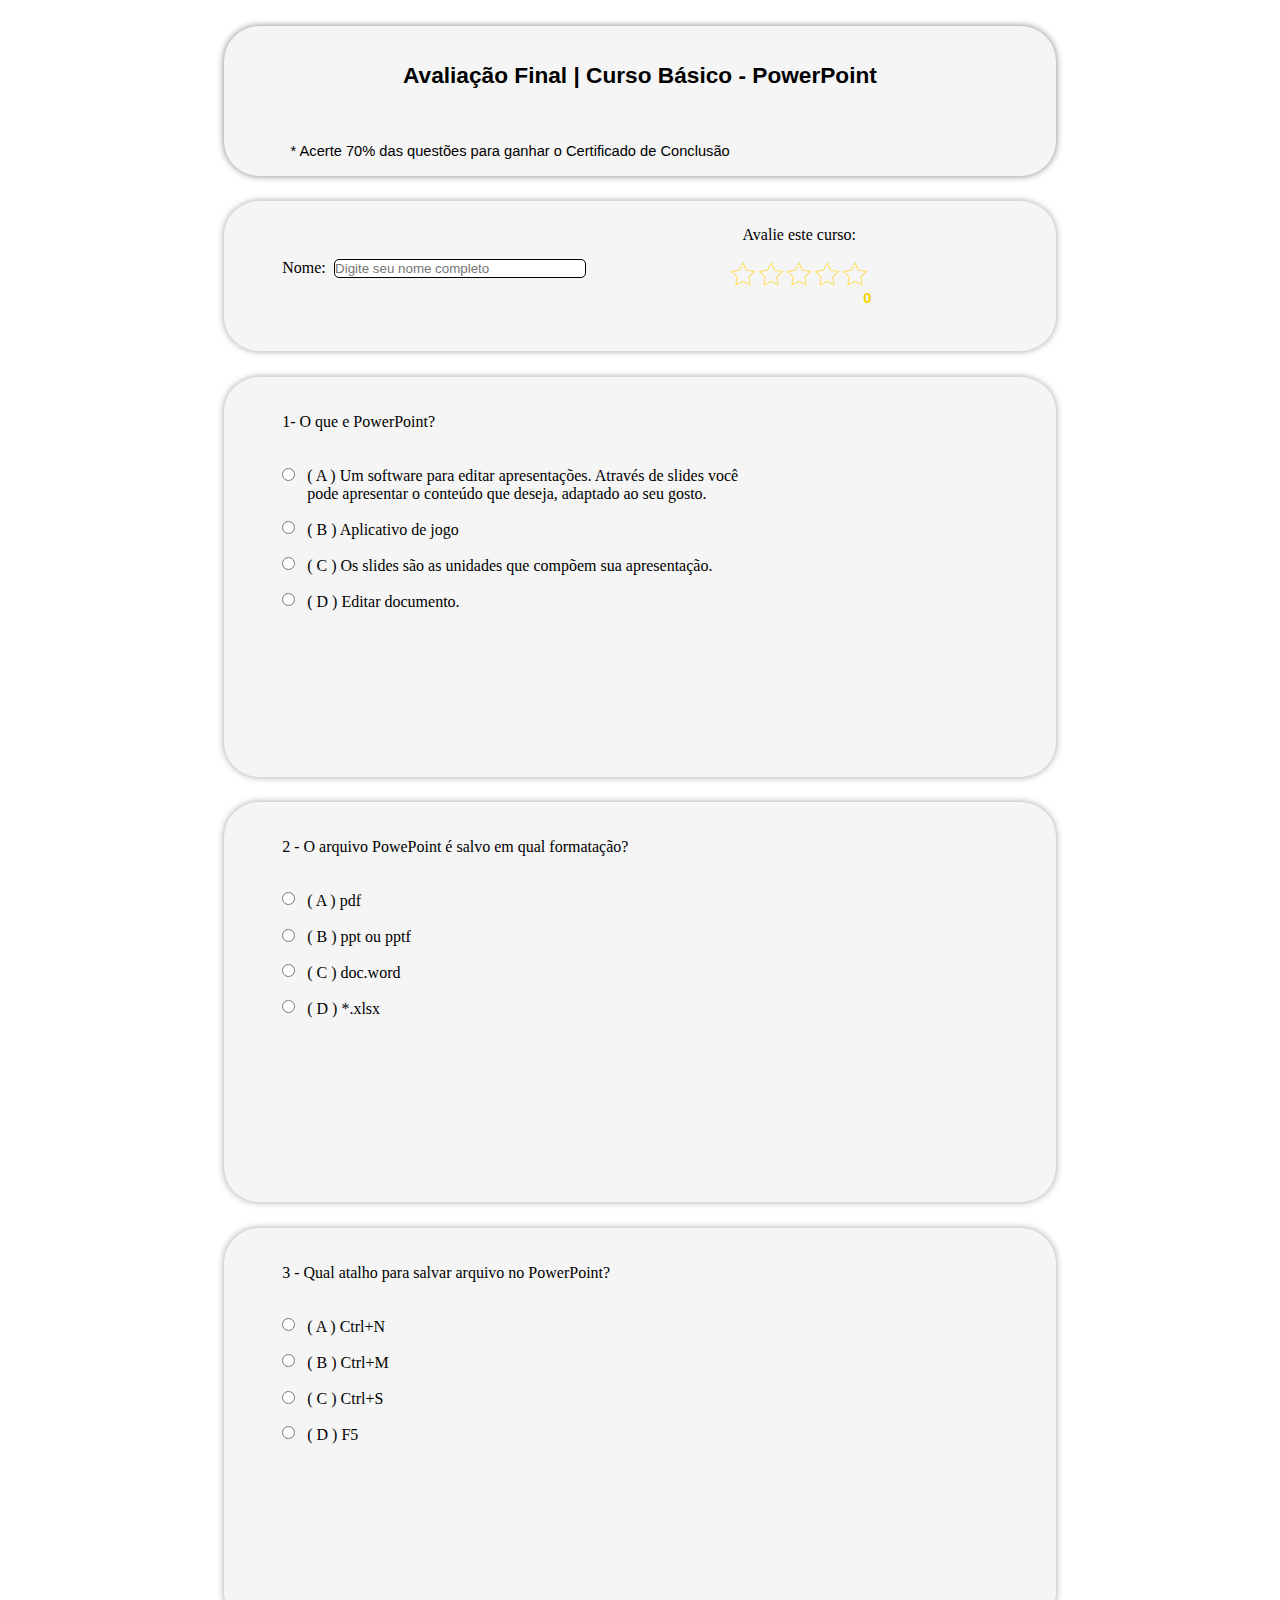
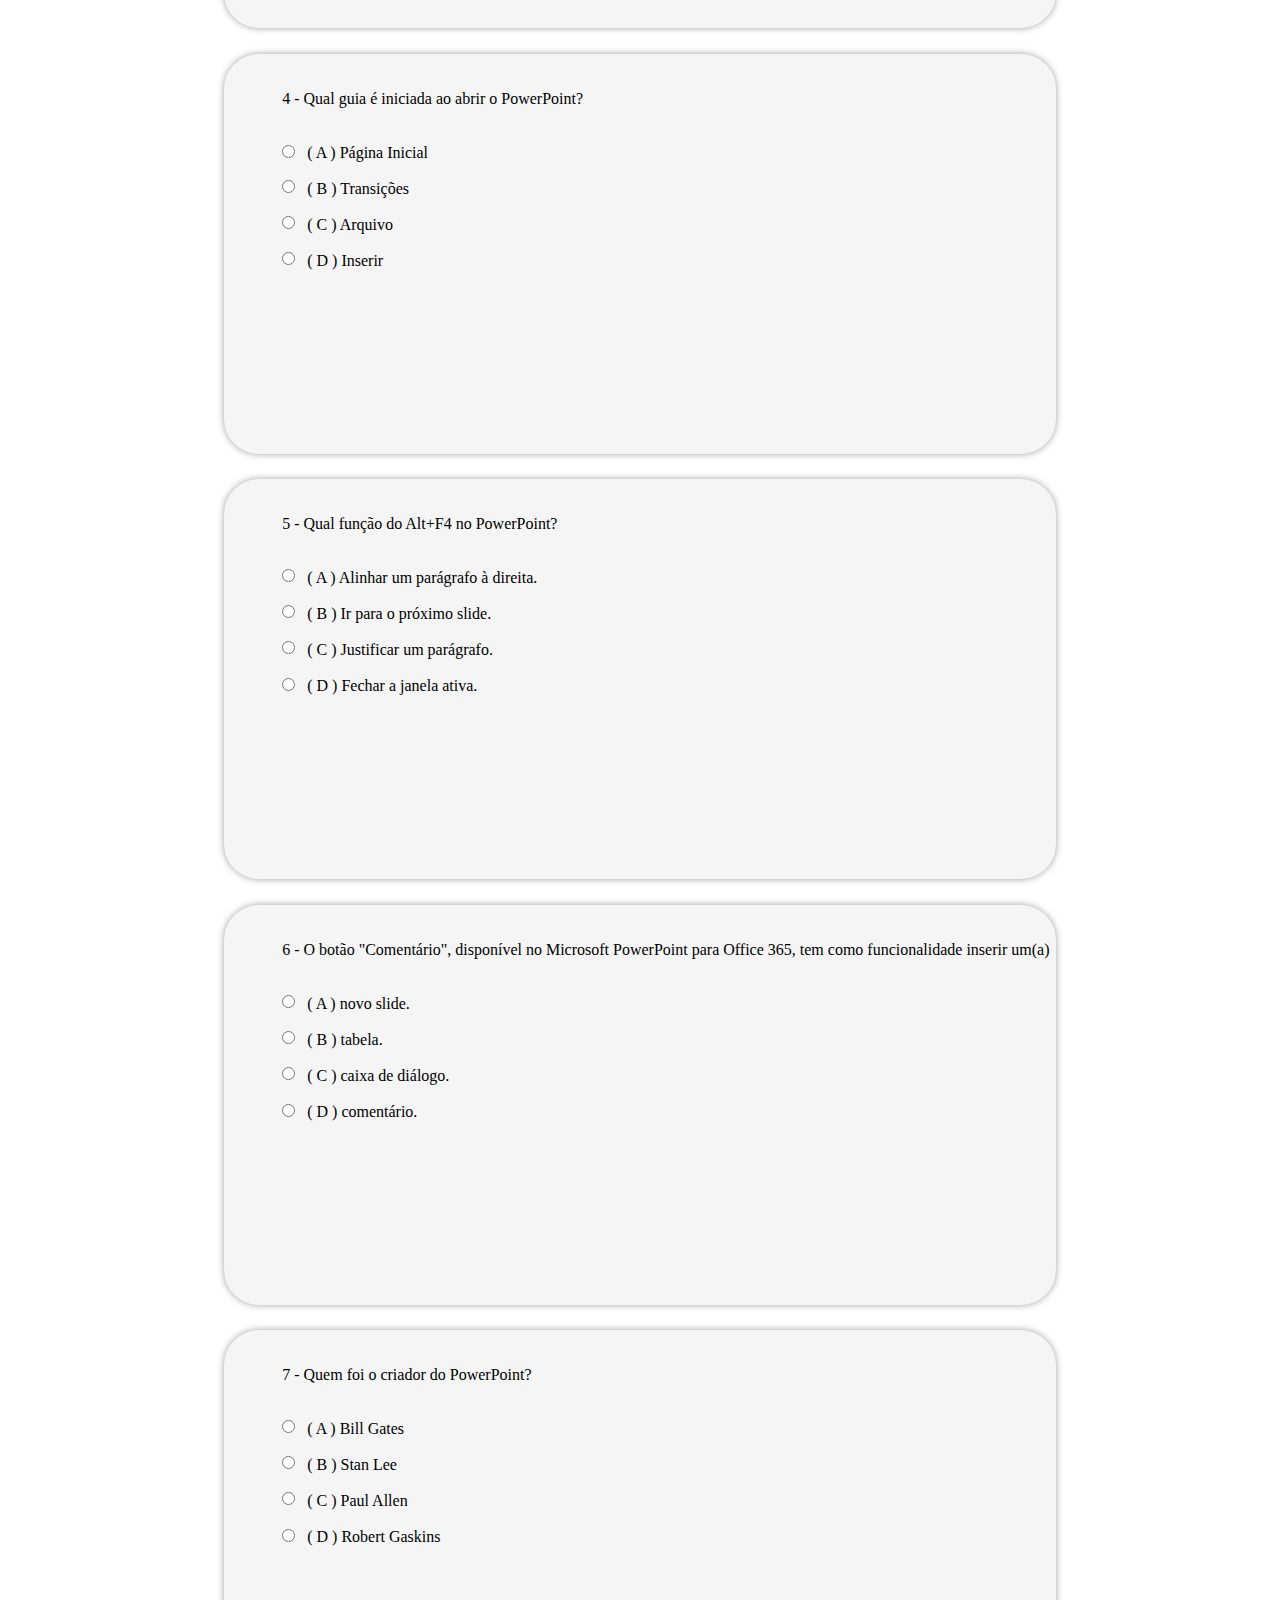
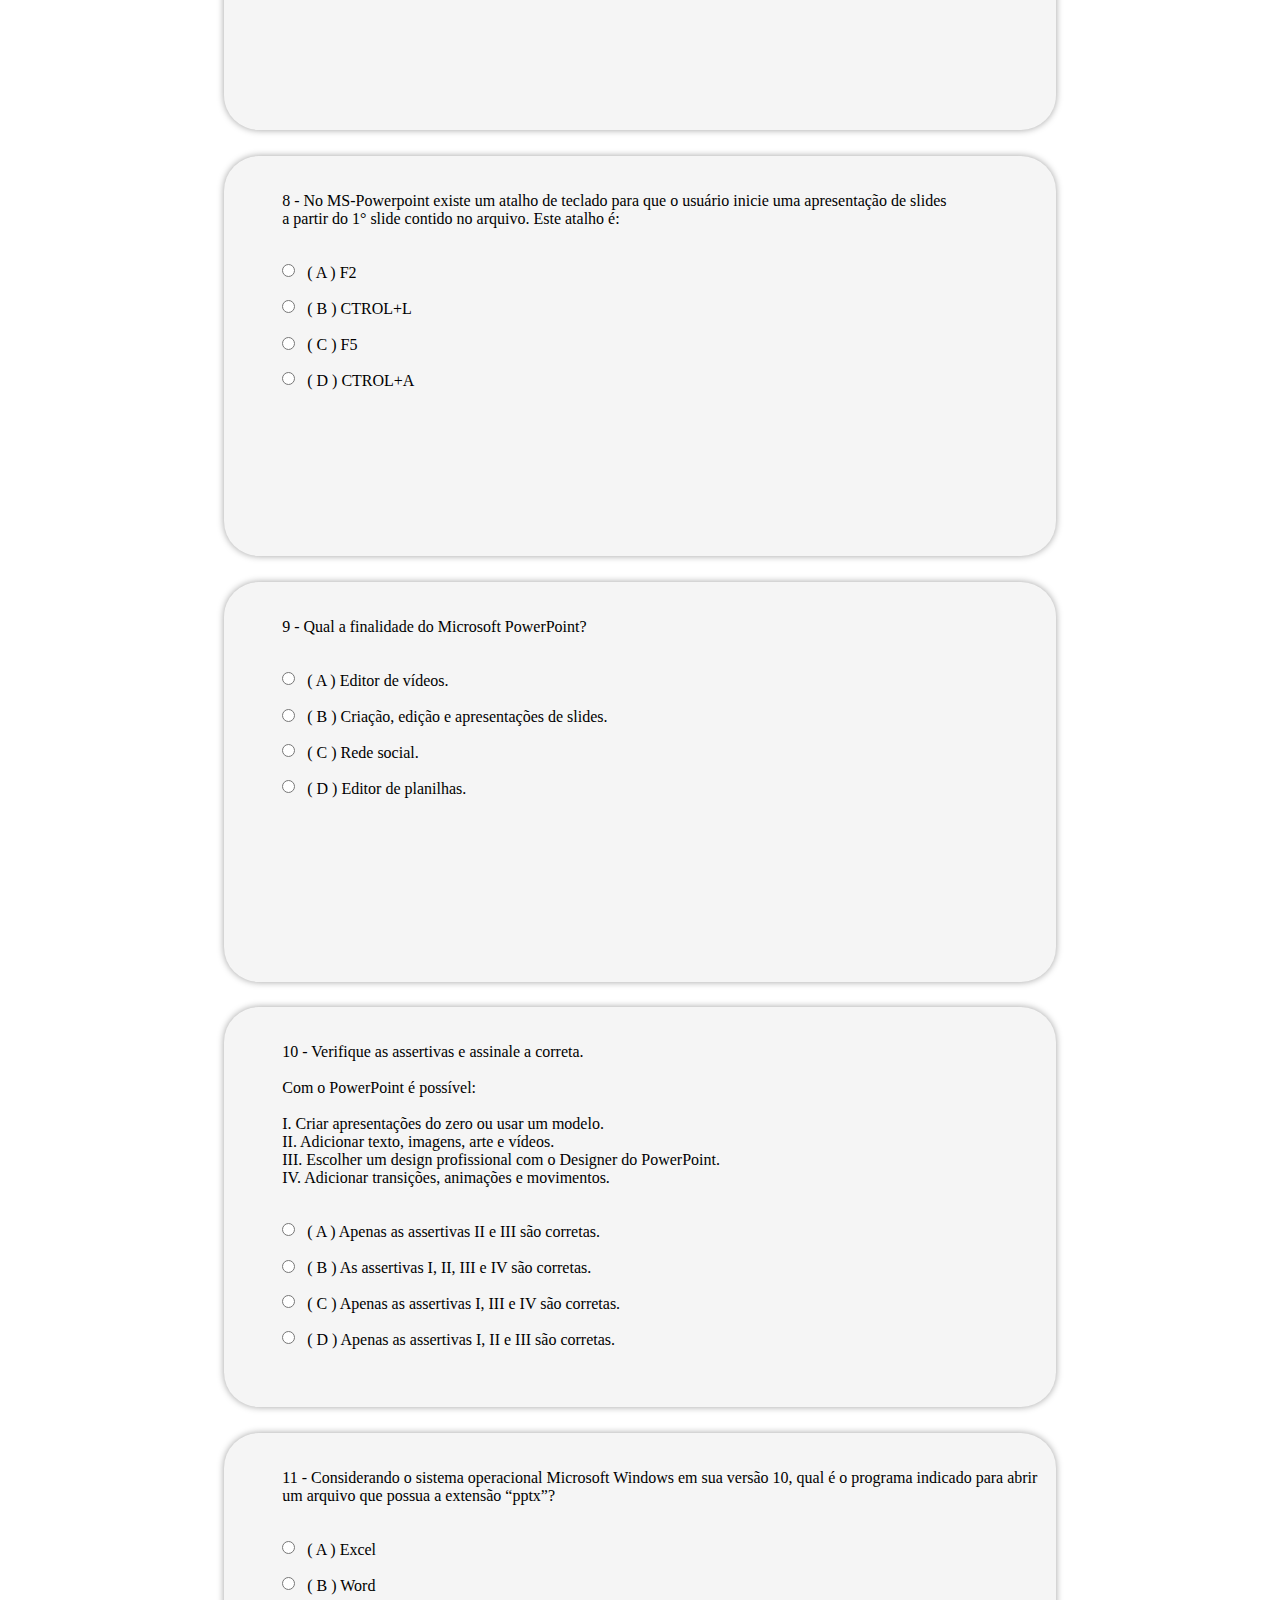
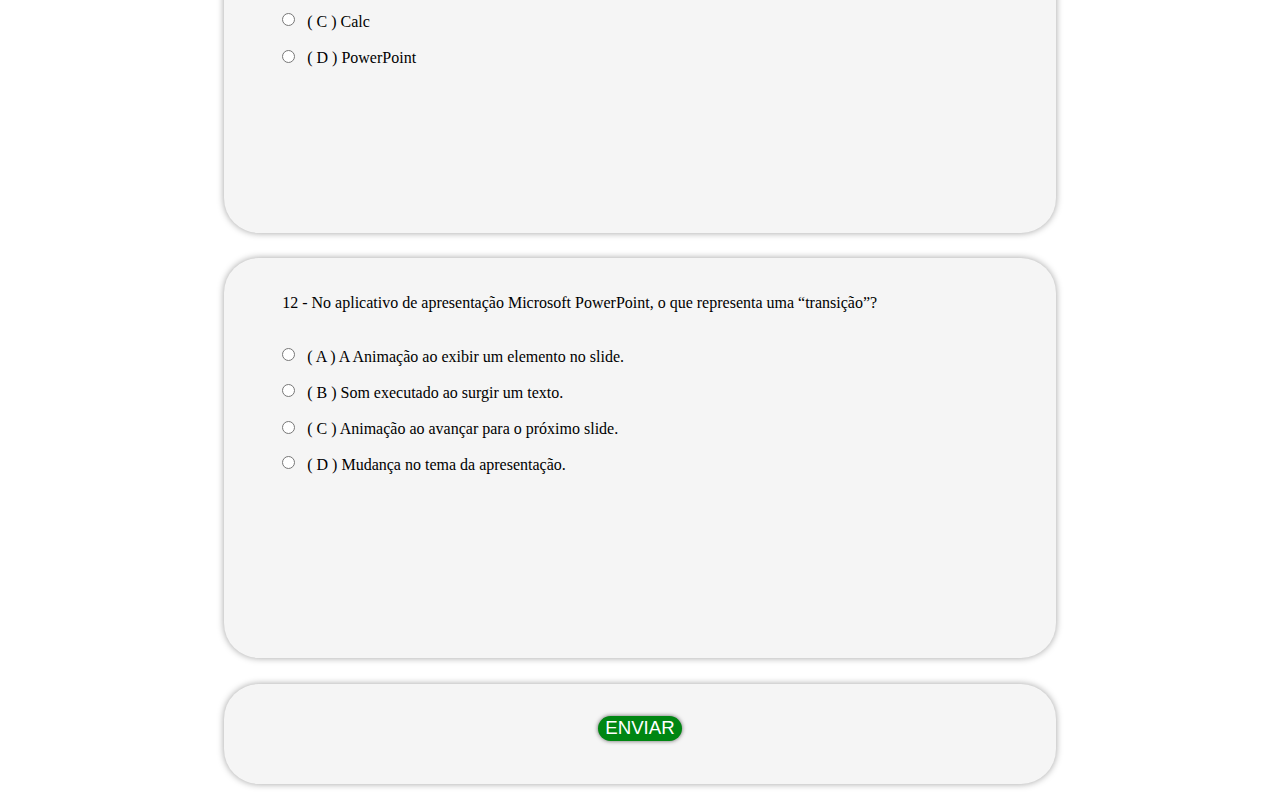
<file: prova.html>
<!DOCTYPE html>
<html lang="pt-br">

<head>
    <meta charset="UTF-8">
    <meta http-equiv="X-UA-Compatible" content="IE=edge">
    <meta name="viewport" content="width=device-width, initial-scale=1.0">
    <title> Avaliação Final </title>
    <link rel="stylesheet" href="prova.css">
    <script type="text/javascript" src="cadastro.js"></script>
</head>

<body>

    <div id="topo"> 
        <br/><br/>
        <h3>Avaliação Final | Curso Básico - PowerPoint</h3> 
        <br/><br/><br/>
        <p><b>*</b> Acerte 70% das questões para ganhar o Certificado de Conclusão</p>
    </div>

    <div id="corpo">

        <form action="" method="dialog" onsubmit="correcao()">
            <div id="cabecalho">
                <label> Nome: </label>
                <input type="text" name="nome" id="nome" placeholder="Digite seu nome completo">

                

                <div id="avaliacao">
                    Avalie este curso:
                    <br/><br/>
                    <img src="img/star0.png" id="s1" onclick="Avaliar(1)">   
                    <img src="img/star0.png" id="s2" onclick="Avaliar(2)">  
                    <img src="img/star0.png" id="s3" onclick="Avaliar(3)">    
                    <img src="img/star0.png" id="s4" onclick="Avaliar(4)">    
                    <img src="img/star0.png" id="s5" onclick="Avaliar(5)">

                    <p id="rating">0</p>
                </div>


                
            </div>

            <div id="questao">

                <br/><br/>
                <label id="pergunta"> 1- O que e PowerPoint? </label>
                <br/><br/><br/>
                <label>                     
                    <div id="correta"><input type="radio" name="questao1" id="correta1" required></div>  
                    <div id="resposta"> 
                        ( A ) Um software para editar apresentações. Através de slides você <br/> 
                        pode apresentar o conteúdo que deseja, adaptado ao seu gosto.
                    </div>
                </label>
                <br/>
                <label>                     
                    <input type="radio" name="questao1" id="errada" required>  
                    <div id="resposta"> 
                        ( B ) Aplicativo de jogo
                    </div>
                </label>
                <br/>
                <label>                     
                    <input type="radio" name="questao1" id="errada" required>  
                    <div id="resposta"> 
                        ( C ) Os slides são as unidades que compõem sua apresentação.
                    </div>
                </label>
                <br/>
                <label>                     
                    <input type="radio" name="questao1" id="errada" required>  
                    <div id="resposta"> 
                        ( D ) Editar documento.
                    </div>
                </label>

            </div>

            <div id="questao">

                <br/><br/>
                <label id="pergunta"> 2 - O arquivo PowePoint é salvo em qual formatação? </label>
                <br/><br/><br/>
                <label>                     
                    <input type="radio" name="questao2" id="errada" required>  
                    <div id="resposta"> 
                        ( A ) pdf
                    </div>
                </label>
                <br/>
                <label>                     
                    <div id="correta"><input type="radio" name="questao2" id="correta2" required></div>  
                    <div id="resposta"> 
                        ( B ) ppt ou pptf
                    </div>
                </label>
                <br/>
                <label>                     
                    <input type="radio" name="questao2" id="errada" required>  
                    <div id="resposta"> 
                        ( C ) doc.word
                    </div>
                </label>
                <br/>
                <label>                     
                    <input type="radio" name="questao2" id="errada" required>  
                    <div id="resposta"> 
                        ( D ) *.xlsx
                    </div>
                </label>

            </div>

            <div id="questao">

                <br/><br/>
                <label id="pergunta"> 3 - Qual atalho para salvar arquivo no PowerPoint? </label>
                <br/><br/><br/>
                <label>                     
                    <input type="radio" name="questao3" id="errada" required>  
                    <div id="resposta"> 
                        ( A ) Ctrl+N    
                    </div>
                </label>
                <br/>
                <label>                     
                    <input type="radio" name="questao3" id="errada" required>  
                    <div id="resposta"> 
                        ( B ) Ctrl+M
                    </div>
                </label>
                <br/>
                <label>                     
                    <div id="correta"><input type="radio" name="questao3" id="correta3" required></div>  
                    <div id="resposta"> 
                        ( C ) Ctrl+S
                    </div>
                </label>
                <br/>
                <label>                     
                    <input type="radio" name="questao3" id="errada" required>  
                    <div id="resposta"> 
                        ( D ) F5
                    </div>
                </label>

            </div>

            <div id="questao">

                <br/><br/>
                <label id="pergunta"> 4 - Qual guia é iniciada ao abrir o PowerPoint? </label>
                <br/><br/><br/>
                <label>                     
                    <div id="correta"><input type="radio" name="questao4" id="correta4" required></div>  
                    <div id="resposta"> 
                        ( A ) Página Inicial   
                    </div>
                </label>
                <br/>
                <label>                     
                    <input type="radio" name="questao4" id="errada" required>  
                    <div id="resposta"> 
                        ( B ) Transições
                    </div>
                </label>
                <br/>
                <label>                     
                    <input type="radio" name="questao4" id="errada" required>  
                    <div id="resposta"> 
                        ( C ) Arquivo
                    </div>
                </label>
                <br/>
                <label>                     
                    <input type="radio" name="questao4" id="errada" required>  
                    <div id="resposta"> 
                        ( D ) Inserir
                    </div>
                </label>

            </div>

            <div id="questao">

                <br/><br/>
                <label id="pergunta"> 5 - Qual função do Alt+F4 no PowerPoint? </label>
                <br/><br/><br/>
                <label>                     
                    <input type="radio" name="questao5" id="errada" required>  
                    <div id="resposta"> 
                        ( A ) Alinhar um parágrafo à direita.   
                    </div>
                </label>
                <br/>
                <label>                     
                    <input type="radio" name="questao5" id="errada" required>  
                    <div id="resposta"> 
                        ( B ) Ir para o próximo slide.
                    </div>
                </label>
                <br/>
                <label>                     
                    <input type="radio" name="questao5" id="errada" required>  
                    <div id="resposta"> 
                        ( C ) Justificar um parágrafo.
                    </div>
                </label>
                <br/>
                <label>                     
                    <div id="correta"><input type="radio" name="questao5" id="correta5" required></div>  
                    <div id="resposta"> 
                        ( D ) Fechar a janela ativa.
                    </div>
                </label>

            </div>

            <div id="questao">

                <br/><br/>
                <label id="pergunta"> 
                    6 - O botão "Comentário", disponível no Microsoft PowerPoint para Office 365, tem como funcionalidade inserir um(a) 
                </label>
                <br/><br/><br/>
                <label>                     
                    <input type="radio" name="questao6" id="errada" required>  
                    <div id="resposta"> 
                        ( A ) novo slide.   
                    </div>
                </label>
                <br/>
                <label>                     
                    <input type="radio" name="questao6" id="errada" required>  
                    <div id="resposta"> 
                        ( B ) tabela.
                    </div>
                </label>
                <br/>
                <label>                     
                    <input type="radio" name="questao6" id="errada" required>  
                    <div id="resposta"> 
                        ( C ) caixa de diálogo.
                    </div>
                </label>
                <br/>
                <label>                     
                    <div id="correta"><input type="radio" name="questao6" id="correta6" required></div>  
                    <div id="resposta"> 
                        ( D ) comentário.
                    </div>
                </label>

            </div>

            <div id="questao">

                <br/><br/>
                <label id="pergunta"> 
                    7 - Quem foi o criador do PowerPoint? 
                </label>
                <br/><br/><br/>
                <label>                     
                    <input type="radio" name="questao7" id="errada" required>  
                    <div id="resposta"> 
                        ( A ) Bill Gates   
                    </div>
                </label>
                <br/>
                <label>                     
                    <input type="radio" name="questao7" id="errada" required>  
                    <div id="resposta"> 
                        ( B ) Stan Lee
                    </div>
                </label>
                <br/>
                <label>                     
                    <input type="radio" name="questao7" id="errada" required>  
                    <div id="resposta"> 
                        ( C ) Paul Allen
                    </div>
                </label>
                <br/>
                <label>                     
                    <div id="correta"><input type="radio" name="questao7" id="correta7" required></div>  
                    <div id="resposta"> 
                        ( D ) Robert Gaskins
                    </div>
                </label>

            </div>

            <div id="questao">

                <br/><br/>
                <label>
                    <div id="pergunta"> 
                        8 - No MS-Powerpoint existe um atalho de teclado para que o usuário inicie uma apresentação de slides <br/>
                        a partir do 1° slide contido no arquivo. Este atalho é: 
                    </div>
                </label>
                <br/><br/>
                <label>                     
                    <input type="radio" name="questao8" id="errada" required>  
                    <div id="resposta"> 
                        ( A ) F2   
                    </div>
                </label>
                <br/>
                <label>                     
                    <input type="radio" name="questao8" id="errada" required>  
                    <div id="resposta"> 
                        ( B ) CTROL+L
                    </div>
                </label>
                <br/>
                <label>                     
                    <div id="correta"><input type="radio" name="questao8" id="correta8" required></div>  
                    <div id="resposta"> 
                        ( C ) F5
                    </div>
                </label>
                <br/>
                <label>                     
                    <input type="radio" name="questao8" id="errada" required>  
                    <div id="resposta"> 
                        ( D ) CTROL+A
                    </div>
                </label>

            </div>

            <div id="questao">

                <br/><br/>
                <label>
                    <div id="pergunta"> 
                        9 - Qual a finalidade do Microsoft PowerPoint? 
                    </div>
                </label>
                <br/><br/>
                <label>                     
                    <input type="radio" name="questao9" id="errada" required>  
                    <div id="resposta"> 
                        ( A ) Editor de vídeos.   
                    </div>
                </label>
                <br/>
                <label>                     
                    <div id="correta"><input type="radio" name="questao9" id="correta9" required></div>  
                    <div id="resposta"> 
                        ( B ) Criação, edição e apresentações de slides.
                    </div>
                </label>
                <br/>
                <label>                     
                    <input type="radio" name="questao9" id="errada" required>  
                    <div id="resposta"> 
                        ( C ) Rede social.
                    </div>
                </label>
                <br/>
                <label>                     
                    <input type="radio" name="questao9" id="errada" required>  
                    <div id="resposta"> 
                        ( D ) Editor de planilhas.
                    </div>
                </label>

            </div>

            <div id="questao">

                <br/><br/>
                <label>
                    <div id="pergunta"> 
                        10 - Verifique as assertivas e assinale a correta. <br/> <br/>
                        Com o PowerPoint é possível: <br/> <br/>
                        I. Criar apresentações do zero ou usar um modelo. <br/>
                        II. Adicionar texto, imagens, arte e vídeos. <br/>
                        III. Escolher um design profissional com o Designer do PowerPoint. <br/>
                        IV. Adicionar transições, animações e movimentos.
                    </div>
                </label>
                <br/><br/>
                <label>                     
                    <input type="radio" name="questao10" id="errada" required>  
                    <div id="resposta"> 
                        ( A ) Apenas as assertivas II e III são corretas.  
                    </div>
                </label>
                <br/>
                <label>                     
                    <div id="correta"><input type="radio" name="questao10" id="correta10" required></div>  
                    <div id="resposta"> 
                        ( B ) As assertivas I, II, III e IV são corretas.
                    </div>
                </label>
                <br/>
                <label>                     
                    <input type="radio" name="questao10" id="errada" required>  
                    <div id="resposta"> 
                        ( C ) Apenas as assertivas I, III e IV são corretas.
                    </div>
                </label>
                <br/>
                <label>                     
                    <input type="radio" name="questao10" id="errada" required>  
                    <div id="resposta"> 
                        ( D ) Apenas as assertivas I, II e III são corretas.
                    </div>
                </label>

            </div>

            <div id="questao">

                <br/><br/>
                <label>
                    <div id="pergunta"> 
                        11 - Considerando o sistema operacional Microsoft Windows em sua versão 10, qual é o programa indicado para abrir um arquivo que possua a extensão “pptx”?
                    </div>
                </label>
                <br/><br/>
                <label>                     
                    <input type="radio" name="questao11" id="errada" required>  
                    <div id="resposta"> 
                        ( A ) Excel 
                    </div>
                </label>
                <br/>
                <label>                     
                    <input type="radio" name="questao11" id="errada" required>  
                    <div id="resposta"> 
                        ( B ) Word
                    </div>
                </label>
                <br/>
                <label>                     
                    <input type="radio" name="questao11" id="errada" required>  
                    <div id="resposta"> 
                        ( C ) Calc
                    </div>
                </label>
                <br/>
                <label>                     
                    <div id="correta"><input type="radio" name="questao11" id="correta11" required></div>  
                    <div id="resposta"> 
                        ( D ) PowerPoint
                    </div>
                </label>

            </div>

            <div id="questao">

                <br/><br/>
                <label>
                    <div id="pergunta"> 
                        12 - No aplicativo de apresentação Microsoft PowerPoint, o que representa uma “transição”?
                    </div>
                </label>
                <br/><br/>
                <label>                     
                    <input type="radio" name="questao12" id="errada" required>  
                    <div id="resposta"> 
                        ( A ) A Animação ao exibir um elemento no slide. 
                    </div>
                </label>
                <br/>
                <label>                     
                    <input type="radio" name="questao12" id="errada" required>  
                    <div id="resposta"> 
                        ( B ) Som executado ao surgir um texto.
                    </div>
                </label>
                <br/>
                <label>                     
                    <div id="correta"><input type="radio" name="questao12" id="correta12" required></div>
                    <div id="resposta"> 
                        ( C ) Animação ao avançar para o próximo slide.
                    </div>
                </label>
                <br/>
                <label>                     
                    <input type="radio" name="questao12" id="errada" required>  
                    <div id="resposta"> 
                        ( D ) Mudança no tema da apresentação.
                    </div>
                </label>

            </div>

            <div id="final">
                <button type="submit"> ENVIAR </button>
            </div>
        </form>

    </div>

</body>

</html>
</file>
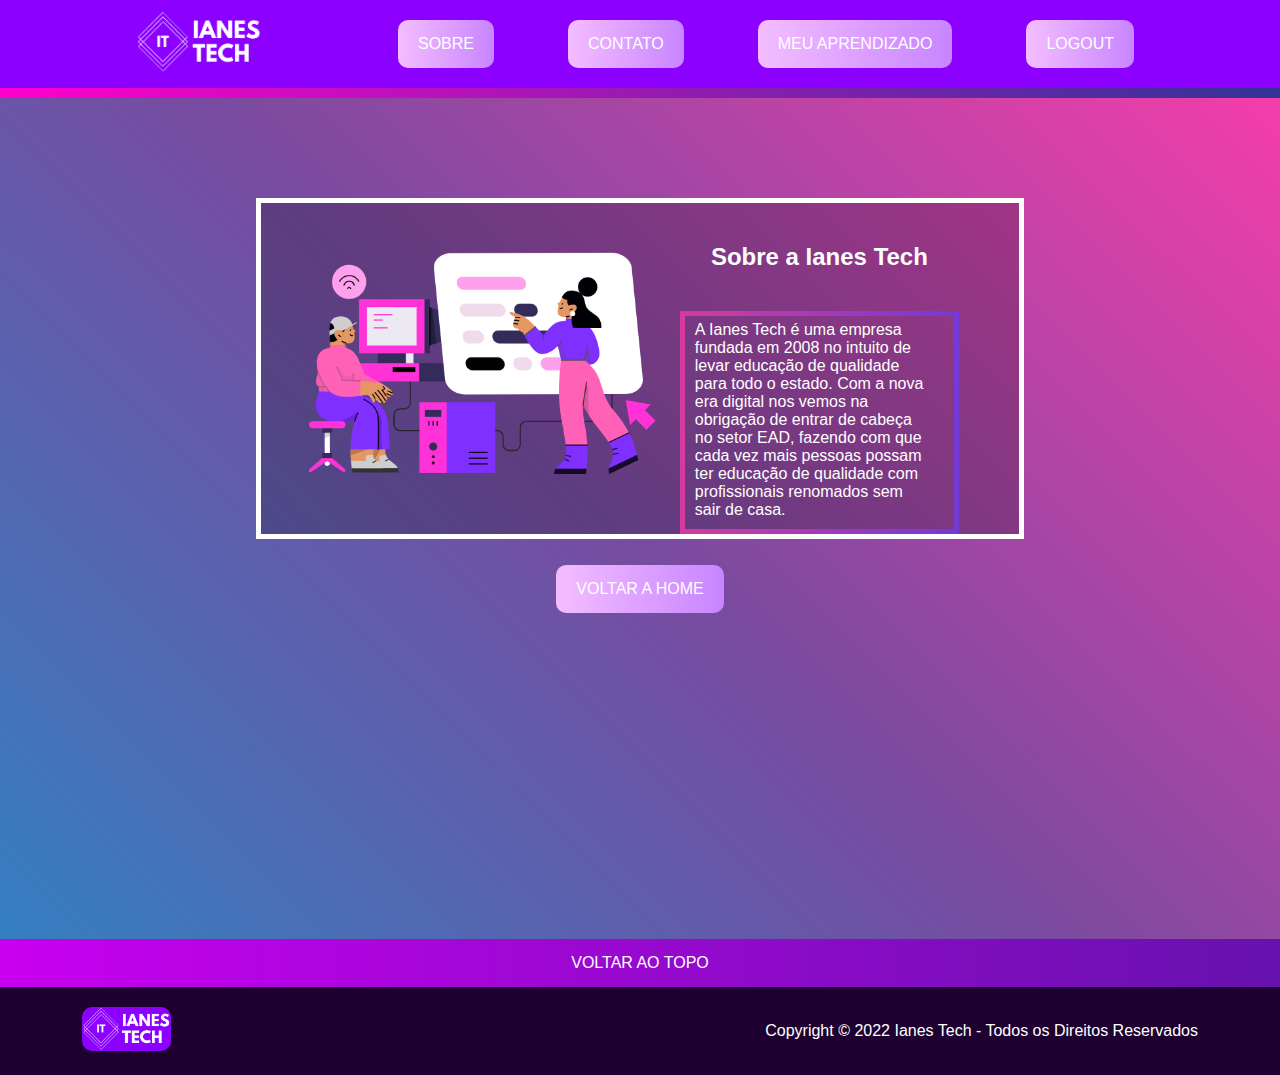
<file: sobre.html>
<!DOCTYPE html>
<html lang="pt-br">
<head>
    <meta charset="UTF-8">
    <meta http-equiv="X-UA-Compatible" content="IE=edge">
    <meta name="viewport" content="width=device-width, initial-scale=1.0">
    <link rel="stylesheet" href="sobre.css">
    <script type="text/javascript" src="cadastro.js"></script>
    <title>Sobre</title>
</head>
<body>

    <header>
        <div id="arealogo">
            <a href="home.html"><img src="img/logo.png" title="logo"></a>
        </div>

        <nav>
            <div id="btn" onclick="sobre()">Sobre</div>
            <div id="btn" onclick="contato()">Contato</div>
            <div id="btn" onclick="meuscursos()">Meu Aprendizado</div>
            <div id="btn" onclick="logout()">Logout</div>
        </nav>
    </header>
<!----------------------------------------------------------------------------------------->
    <div id="div_principal">
        <div id="tamanho_conteudo_sobre">
            <div id="set1_img"><img src="img/people-and-technology.png"></div>
            <div id="set2_text">
                <div id="text_title"><h2>Sobre a Ianes Tech</h2></div>
                <div id="text_subtitle">A Ianes Tech é uma empresa fundada em 2008 no intuito de levar educação de qualidade para todo o estado. Com a nova era digital nos vemos na obrigação de entrar de cabeça no setor EAD, fazendo com que cada vez mais pessoas possam ter educação de qualidade com profissionais renomados sem sair de casa.
                </div>
            </div>
        </div>
    </div>

    <div id="div_voltar">
        <a href="home.html">Voltar a Home</a>
    </div>
<!----------------------------------------------------------------------------------------->    

    <div id="voltarTopo"><a href="sobre.html">Voltar ao Topo</a></div>

    <footer>
        <div id="footerCont">
            <div id="footerCont1"><a href="home.html"><img src="img/logo.png"></a></div>
            <div id="footerCont2">Copyright © 2022 Ianes Tech - Todos os Direitos Reservados</div>
        </div>
    </footer>

</body>
</html>
</file>
<file: categoria2.css>
* {
    box-sizing: border-box;
    margin: 0;
    padding: 0;
    text-decoration: none;
    /* color: white; */
}

body {
    background-image: linear-gradient(225deg, #FF3CAC 0%, #784BA0 50%, #2B86C5 100%);
    color: white;
    font-family:'Segoe UI', Tahoma, Geneva, Verdana, sans-serif;
}
         
header {
    display: flex;
    background-color: rgb(139, 0, 255);
    width: 100%;
    padding: 10px;
    align-items: center;
    justify-content: space-evenly;
    border-bottom: 10px solid;  
    border-image: linear-gradient(to right, #ff00cc, #333399);;
    border-image-slice: 1;

    
}

#arealogo{
    width: 10%;
}

#arealogo > a >img {
    width: 100%;
}
nav{
    width: 60%;
    display: flex;
    justify-content: space-between;
    /* background-color: #ad03ad; */
}

#btn{
    cursor: pointer;
    background-image: linear-gradient(to right, #f4bdff 0%, #c684ff  51%,  #ec8dff  100%);
    margin: 10px;
    padding: 15px 20px;
    text-align: center;
    text-transform: uppercase;
    transition: 0.5s;
    background-size: 200% auto;
    color: white;            
    border-radius: 10px;
    display: block;
}

#btn:hover {
    scale: 1.08;
    box-shadow:  0 0 1.5em white;
    background-position: right center; /* change the direction of the change here */
    color: #fff;
    text-decoration: none;
}

/*--------------------------------------------------------------------------------------------------*/

#div_title{
    display: flex;
    justify-content: center;
    align-items: center;
    width: 100%;
    margin-top: 50px;
}

#block_title{
    padding: 30px;
    display: flex;
    justify-content: center;
    align-items: center;
    background:rgba(0,0,0, 0.2);
    border: 5px solid;
    border-image-slice: 1;
    border-image-source: linear-gradient(to left, #743ad5, #d53a9d);
}

/*---------------------------------------------------------------------------------------------------------------------------*/

#div_content{
    display: flex;
    justify-content: center;
    width: 100%;
    margin-top: 15px;
}

#block_content{
    display: flex;
    padding: 60px;
    width: 70%;
    border: 5px solid;
    border-image-slice: 1;
    background:rgba(0,0,0, 0.2);
}

#cursoMiniatura{
    display: flex;
    flex-direction: column;
    /* background-color: aqua; */
    width: 22%;
    transition: 0.6s;
    border-radius: 10px;
}

#cursoMiniatura:hover{
    scale: 1.08;
    box-shadow:  0 0 1.5em white;    
    color: #fff;
    text-decoration: none;
}

#miniaturaContent{
    display: flex;
    justify-content: center;
    padding: 3px;
    width: 100%;
    height: 90%;
}

#miniaturaContent > a > img{
    border-radius: 10px;
    width: 100%;
    height: 100%;
}
#miniaturaDesc{
    margin-top: 2px;
    padding: 5px;
    background-color: white;
    width: 100%;
    height: 40%;
    border-radius: 10px;
}

#miniaturaDesc > a {
    color: black;
    font-size: 18px;
    font-weight: bold;
}

#miniatura_desc_p1{
    color: black;
    font-size: small;
    margin-top: 5px;
    margin-bottom: 5px;
    font-size: 13px;
}


/*---------------------------------------------------------------------------------------------------------------------------*/

#div_voltar{
    display: flex;
    justify-content: center;
    align-items: center;
    height: 100px;
    margin-bottom: 300px;
    width: 100%;

} 

#div_voltar > a{
    cursor: pointer;
    background-image: linear-gradient(to right, #f4bdff 0%, #c684ff  51%,  #ec8dff  100%);
    margin: 10px;
    padding: 15px 20px;
    text-align: center;
    text-transform: uppercase;
    transition: 0.5s;
    background-size: 200% auto;
    color: white;            
    border-radius: 10px;
    display: block;
}

#div_voltar > a:hover{
    scale: 1.08;
    box-shadow:  0 0 1.5em white;
    background-position: right center; /* change the direction of the change here */
    color: #fff;
    text-decoration: none;
}
/*--------------------------------------------- Footer ----------------------------------------------------------------------*/

footer {    
    display: flex;
    padding: 20px;
    justify-content: center;
    align-items: center;
    left: 0;
    bottom: 0;
    background-color: #1e0031;
    width: 100%;
}

#footerCont{
    display: flex;
    width: 90%;
    justify-content: space-between;
    align-items: center;
}

#footerCont1{
    width: 8%;
}

#footerCont1 > a >img {
    border-radius: 10px;
    width: 100%;
}

#footerCont2{ 
    color: white;
}

#voltarTopo > a{
    margin-top: 150px;
    width: 100%;
    height: 100%;
    background-image: linear-gradient(to right, #c800f0 0%, #6412ac  51%, #9101ad  100%);
    padding: 15px;
    text-align: center;
    text-transform: uppercase;
    transition: 0.5s;
    background-size: 200% auto;
    color: white;            
    display: block;
  }

#voltarTopo > a:hover {
    background-position: right center; /* change the direction of the change here */
    color: #fff;
    text-decoration: none;
  }
</file>
<file: categoria1.css>
* {
    box-sizing: border-box;
    margin: 0;
    padding: 0;
    text-decoration: none;
    /* color: white; */
}

body {
    background-image: linear-gradient(225deg, #FF3CAC 0%, #784BA0 50%, #2B86C5 100%);
    color: white;
    font-family:'Segoe UI', Tahoma, Geneva, Verdana, sans-serif;
}
         
header {
    display: flex;
    background-color: rgb(139, 0, 255);
    width: 100%;
    padding: 10px;
    align-items: center;
    justify-content: space-evenly;
    border-bottom: 10px solid;  
    border-image: linear-gradient(to right, #ff00cc, #333399);;
    border-image-slice: 1;

    
}

#arealogo{
    width: 10%;
}

#arealogo > a >img {
    width: 100%;
}
nav{
    width: 60%;
    display: flex;
    justify-content: space-between;
    /* background-color: #ad03ad; */
}

#btn{
    cursor: pointer;
    background-image: linear-gradient(to right, #f4bdff 0%, #c684ff  51%,  #ec8dff  100%);
    margin: 10px;
    padding: 15px 20px;
    text-align: center;
    text-transform: uppercase;
    transition: 0.5s;
    background-size: 200% auto;
    color: white;            
    border-radius: 10px;
    display: block;
}

#btn:hover {
    scale: 1.08;
    box-shadow:  0 0 1.5em white;
    background-position: right center; /* change the direction of the change here */
    color: #fff;
    text-decoration: none;
}

/*---------------------------------------------------------------------------------------------------------------------------*/

#div_content{
    display: flex;
    justify-content: center;
    width: 100%;
    margin-top: 100px;
}

#block_content{
    display: inline-flex;
    justify-content: space-between;
    padding: 40px;
    width: 50%;
    display: flex;
    border-radius: 40px;
    border: 2px solid;
    border-image-slice: 1;
    background:rgba(0,0,0, 0.2);
}

#text_content{
    width: 45%;
    display: flex;
    align-items: center;
    justify-content: center;
    padding: 15px;
}

#text_box{
    width: 100%;
    display: flex;
    justify-content: center;
    align-items: center;
    padding: 20px;
    transition: 0.5s;
    background-size: 200% auto;
    font-weight: bolder;
    border: 5px solid black;
    border-image-slice: 1;
    border-image-source: linear-gradient(to left, #743ad5, #d53a9d);
}

#text_box:hover {
    scale: 1.08;
    box-shadow:  0 0 1.5em white;
    background-position: right center; /* change the direction of the change here */
    color: #fff;
    text-decoration: none;
}

#text_box > p {
    margin-left: 10px;
}

#img_content{
    display: flex;
    justify-content: center;
    align-items: center;
    width: 55%;
}

#img_content > img{
    width: 100%;
}

/*---------------------------------------------------------------------------------------------------------------------------*/

#div_voltar{
    margin-top: 10px;
    display: flex;
    justify-content: center;
    align-items: center;
    height: 100px;
    margin-bottom: 300px;
    width: 100%;

} 

#div_voltar > a{
    cursor: pointer;
    background-image: linear-gradient(to right, #f4bdff 0%, #c684ff  51%,  #ec8dff  100%);
    margin: 10px;
    padding: 15px 20px;
    text-align: center;
    text-transform: uppercase;
    transition: 0.5s;
    background-size: 200% auto;
    color: white;            
    border-radius: 10px;
    display: block;
}

#div_voltar > a:hover{
    scale: 1.08;
    box-shadow:  0 0 1.5em white;
    background-position: right center; /* change the direction of the change here */
    color: #fff;
    text-decoration: none;
}

/*---------------------------------------------------------------------------------------------------------------------------*/

footer {
    display: flex;
    padding: 20px;
    justify-content: center;
    align-items: center;
    left: 0;
    bottom: 0;
    background-color: #1e0031;
    width: 100%;
}

#footerCont{
    display: flex;
    width: 90%;
    justify-content: space-between;
    align-items: center;
}

#footerCont1{
    width: 8%;
}

#footerCont1 > a >img {
    border-radius: 10px;
    width: 100%;
}

#footerCont2{ 
    color: white;
}

#voltarTopo > a{
    margin-top: 100px;
    width: 100%;
    height: 100%;
    background-image: linear-gradient(to right, #c800f0 0%, #6412ac  51%, #9101ad  100%);
    padding: 15px;
    text-align: center;
    text-transform: uppercase;
    transition: 0.5s;
    background-size: 200% auto;
    color: white;            
    display: block;
  }

#voltarTopo > a:hover {
    background-position: right center; /* change the direction of the change here */
    color: #fff;
    text-decoration: none;
  }
</file>
<file: certificado.css>
* {
    box-sizing: border-box;
    margin: 0;
    padding: 0;
    text-decoration: none;
    color: white;
}

body {
    background-image: linear-gradient(225deg, #FF3CAC 0%, #784BA0 50%, #2B86C5 100%);
    color: white;
    font-family:'Segoe UI', Tahoma, Geneva, Verdana, sans-serif;
}

#pagina {
    width: 60%;
    height: 500px;
    border-radius: 20px;
    background-color: rgba(0, 0, 0, 0.5);
    box-shadow: 0 0 15px #777;
    margin: 0 auto;
    margin-top: 2%;
    padding-top: 3%;
}

#logo {
    width: 18%;
    height: 14%;
    background-image: url(img/logo.png);
    background-size: 100% 100%;
    border-radius: 20px;
    margin: 0 auto;
    margin-left: 40.5%;
}

#titulo {
    margin: 0 auto;
    margin-top: 6%;
    margin-left: 39.5%;
    font-size: 25pt;
    
}

#texto {
    margin: 0 auto;
    margin-top: 8%;
    font-size: 13pt;
    font-family:Arial, Helvetica, sans-serif;   
    text-align: center; 
}

b {
    color: #c684ff ;
}

#assinaturas{
    margin: 0 auto;
    margin-top: 8%;
    font-size: 13pt;
    font-family:Arial, Helvetica, sans-serif;   
    font-weight: bolder;
    text-align: center; 
    
}

#assinatura {
    margin: 0 auto;
    font-size: 13pt;
    font-family:cursive;   
    text-align: center; 
}

button {
    height: 20px;
    border-style: none;
    border-radius: 30px;
    background-color: #4000AB;
    box-shadow: 0 0 4px #646464;
    color: #fff;
    font-family:'Trebuchet MS', 'Lucida Sans Unicode', 'Lucida Grande', 'Lucida Sans', Arial, sans-serif;
    font-weight: bolder;  
}

button:hover {
    cursor: pointer;
    background-color: #3f00ab93; 
    box-shadow: 0 3px 4px #646464;
}

#voltar {
    margin: 0 auto;
    margin-top: 2%;
    margin-left: 48%;
    margin-bottom: 35px ;
}
</file>
<file: contato.css>
* {
    box-sizing: border-box;
    margin: 0;
    padding: 0;
    text-decoration: none;
    /* color: white; */
}

body {
    background-image: linear-gradient(225deg, #FF3CAC 0%, #784BA0 50%, #2B86C5 100%);
    color: white;
    font-family:'Segoe UI', Tahoma, Geneva, Verdana, sans-serif;
}
         
header {
    display: flex;
    background-color: rgb(139, 0, 255);
    width: 100%;
    padding: 10px;
    align-items: center;
    justify-content: space-evenly;
    border-bottom: 10px solid;  
    border-image: linear-gradient(to right, #ff00cc, #333399);;
    border-image-slice: 1;

    
}

#arealogo{
    width: 10%;
}

#arealogo > a >img {
    width: 100%;
}
nav{
    width: 60%;
    display: flex;
    justify-content: space-between;
    /* background-color: #ad03ad; */
}

#btn{
    cursor: pointer;
    background-image: linear-gradient(to right, #f4bdff 0%, #c684ff  51%,  #ec8dff  100%);
    margin: 10px;
    padding: 15px 20px;
    text-align: center;
    text-transform: uppercase;
    transition: 0.5s;
    background-size: 200% auto;
    color: white;            
    border-radius: 10px;
    display: block;
}

#btn:hover {
    scale: 1.08;
    box-shadow:  0 0 1.5em white;
    background-position: right center; /* change the direction of the change here */
    color: #fff;
    text-decoration: none;
}

/*---------------------------------------------------------------------------------------*/


#div_principal{
    display: flex;
    justify-content: center;
    align-items: center;
    width: 100%;
    height: 20%;
    margin-top: 100px;
}

#tamanho_conteudo_sobre{
    padding: 30px;
    display: flex;
    width: 60%;
    background:rgba(0,0,0, 0.2);
    border: 5px solid;
    border-image-slice: 1;
    background:rgba(0,0,0, 0.2);
}

#set1_img{
    padding: 20PX;
    display: flex;
    justify-content: center;
    align-items:flex-start;
    width: 60%;
}

#set1_img > img {
    width: 100%;
}

#set2_text{
    width: 40%;
    display: flex;
    flex-direction: column;
}

#text_title{
    display: flex;
    align-items: center;
    justify-content: center;
    width: 100%;
    padding-top: 40px;
    padding-bottom: 40px;
}

#text_subtitle{
    padding: 5px 30px 10px 10px;
    width: 100%;
    border: 5px solid;
    border-image-slice: 1;
    border-image-source: linear-gradient(to left, #743ad5, #d53a9d);
}


/*--------------------------------------------------------------------------*/

#div_voltar{
    display: flex;
    justify-content: center;
    align-items: center;
    height: 100px;
    margin-bottom: 300px;
    width: 100%;

} 

#div_voltar > a{
    cursor: pointer;
    background-image: linear-gradient(to right, #f4bdff 0%, #c684ff  51%,  #ec8dff  100%);
    margin: 10px;
    padding: 15px 20px;
    text-align: center;
    text-transform: uppercase;
    transition: 0.5s;
    background-size: 200% auto;
    color: white;            
    border-radius: 10px;
    display: block;
}

#div_voltar > a:hover{
    scale: 1.08;
    box-shadow:  0 0 1.5em white;
    background-position: right center; /* change the direction of the change here */
    color: #fff;
    text-decoration: none;
}
/*-------------------------------------------------------------------------*/

footer {
    display: flex;
    padding: 20px;
    justify-content: center;
    align-items: center;
    left: 0;
    bottom: 0;
    background-color: #1e0031;
    width: 100%;
}

#footerCont{
    display: flex;
    width: 90%;
    justify-content: space-between;
    align-items: center;
}

#footerCont1{
    width: 8%;
}

#footerCont1 > a >img {
    border-radius: 10px;
    width: 100%;
}

#footerCont2{ 
    color: white;
}

#voltarTopo > a{
    margin-top: 100px;
    width: 100%;
    height: 100%;
    background-image: linear-gradient(to right, #c800f0 0%, #6412ac  51%, #9101ad  100%);
    padding: 15px;
    text-align: center;
    text-transform: uppercase;
    transition: 0.5s;
    background-size: 200% auto;
    color: white;            
    display: block;
  }

#voltarTopo > a:hover {
    background-position: right center; /* change the direction of the change here */
    color: #fff;
    text-decoration: none;
  }
</file>
<file: conteudo.css>
* {
    box-sizing: border-box;
    margin: 0;
    padding: 0;
    text-decoration: none;
}

body {
    background-image: linear-gradient(225deg, #FF3CAC 0%, #784BA0 50%, #2B86C5 100%);
    color: white;
    font-family:'Segoe UI', Tahoma, Geneva, Verdana, sans-serif;
}
         
header {
    display: flex;
    background-color: rgb(139, 0, 255);
    width: 100%;
    padding: 10px;
    align-items: center;
    justify-content: space-evenly;
    border-bottom: 10px solid;  
    border-image: linear-gradient(to right, #ff00cc, #333399);;
    border-image-slice: 1;

    
}

#arealogo{
    width: 10%;
}

#arealogo > a >img {
    width: 100%;
}
nav{
    width: 60%;
    display: flex;
    justify-content: space-between;
    /* background-color: #ad03ad; */
}

#btn{
    cursor: pointer;
    background-image: linear-gradient(to right, #f4bdff 0%, #c684ff  51%,  #ec8dff  100%);
    margin: 10px;
    padding: 15px 20px;
    text-align: center;
    text-transform: uppercase;
    transition: 0.5s;
    background-size: 200% auto;
    color: white;            
    border-radius: 10px;
    display: block;
}

#btn:hover {
    scale: 1.08;
    box-shadow:  0 0 1.5em white;
    background-position: right center; /* change the direction of the change here */
    color: #fff;
    text-decoration: none;
}


#meio {
    width: 100%;
    height: 689px;
    margin-top: 50px;
}

#videoaula {
    width: 60%;
    height: 60%;
    background:rgba(0,0,0, 0.2);
    float: left;
    margin-left: 0.5%;
    margin-top: 0.5%;
}

#video {
    width: 100%;
    height: 100%;
    background-color: #9b9b9b;
}

#div_aulas {
    width: 38.2%;
    height: 120%;
    float: right;
    margin-top: 0.5%;
    margin-right: 0.5%;
    background:rgba(0,0,0, 0.5);
    box-shadow: 0 0 15px #b8b8b8;
    color: #fff;
    font-family: 'Gill Sans', 'Gill Sans MT', Calibri, 'Trebuchet MS', sans-serif; 
    font-size: 17px;
}

.btn-aula {
    width: 90%;
    height: 7%;
    margin: 0 auto;
    margin-top: 1.8%;
    background:linear-gradient(to right, #c800f0 0%, #6412ac  51%, #9101ad  100%);
    border-radius: 15px;
    text-align: center;
}

.btn-aula:hover {
    cursor: pointer;
    background-color: #61616198;
    box-shadow: 0 0 10px #646464;
}

#prova {
    width: 27%;
    height: 8%;
    background-color: purple;
    box-shadow: 0 0 4px #646464;
    border-radius: 25px;
    float: right;
    margin-right: 36.5%;
    margin-top: 30%;
    text-align: center;
    font-family: 'Gill Sans', 'Gill Sans MT', Calibri, 'Trebuchet MS', sans-serif;
    font-size: 14pt;
    color: #fff;
}

#prova:hover {
    cursor: pointer;
    background-color:red;  
    box-shadow: 0 3px 4px #646464;  
}

#div_descricao {
    width: 60%;
    height: 60%;
    background:rgba(0,0,0, 0.5);
    box-shadow: 0 0 7px #a1a1a1;
    float: left;
    margin-left: 0.5%;  
    margin-bottom: 0.5%;
}

#topo_descricao {
    width: 100%;
    height: 25%;
    background:rgba(0,0,0, 0.2);
}

#descricao {
    width: 20%;
    height: 100%;
    background:rgba(0,0,0, 0.2);
    float: left;
    margin-left: 2.5%;
}

#descricao:hover {
    cursor: pointer;
    background-color: #b1b1b1;
}

#t_descricao {
    width: 100%;
    height: 100%;
    margin: 0 auto;
    margin-top: 25%;
    text-align: center;
    font-family: 'Gill Sans', 'Gill Sans MT', Calibri, 'Trebuchet MS', sans-serif;
    font-weight: bolder;
    color: #fff;
}

#avaliacao {
    width: 20%;
    height: 100%;
    float: left;
    margin-left: 5%;
}

#avaliacao:hover {
    cursor: pointer;
    background-color: #b1b1b1;
}

#t_avaliacao {
    width: 100%;
    height: 100%;
    margin-top: 25%;
    text-align: center;
    font-family: 'Gill Sans', 'Gill Sans MT', Calibri, 'Trebuchet MS', sans-serif;
    font-weight: bolder;
    color: #fff;
}

#comentario {
    width: 20%;
    height: 100%;
    float: left;
    margin-left: 5%;
}

#comentario:hover {
    cursor: pointer;
    background-color: #b1b1b1;
}

#t_comentario {
    width: 100%;
    height: 100%;
    margin-top: 25%;
    text-align: center;
    font-family: 'Gill Sans', 'Gill Sans MT', Calibri, 'Trebuchet MS', sans-serif;
    font-weight: bolder;
    color: #fff;
}

img {
    cursor: pointer;
}

#estrelas {
    margin-left: 18%;
}

#rating {
    color: rgb(231, 208, 0);
    font-weight: bolder;
    font-size: 14pt;
}

#div_mostrar {
    width: 100%;
    height: 300%;
    float: left;
}

#mostrar {
    width: 90%;
    height: 77%;
    margin: 0 auto;
    margin-top: 8%;
    font-family: 'Gill Sans', 'Gill Sans MT', Calibri, 'Trebuchet MS', sans-serif;
    font-weight: bolder;
    color: #fff;
}

button {
    width: 12%;
    height: 13%;
    background-color: #008612; 
    box-shadow: 0 0 4px #646464;
    border-radius: 15px;
    border-style: none;
    margin-top: 1%;
    margin-left: 90%;
    font-family: 'Gill Sans', 'Gill Sans MT', Calibri, 'Trebuchet MS', sans-serif;
    font-size: 14pt;
    color: #fff;   
}

button:hover {
    cursor: pointer;
    background-color: #00861298;  
    box-shadow: 0 3px 4px #646464; 
}


/*----------------------*/

footer {
    margin-top: 100px;
    display: flex;
    padding: 20px;
    justify-content: center;
    align-items: center;
    left: 0;
    bottom: 0;
    position:static;
    background-color: #1e0031;
    width: 100%;
}

#footerCont{
    display: flex;
    width: 90%;
    justify-content: space-between;
    align-items: center;
}

#footerCont1{
    width: 8%;
}

#footerCont1 > a >img {
    border-radius: 10px;
    width: 100%;
}

#footerCont2{ 
    color: white;
}
</file>
<file: home.css>
* {
    box-sizing: border-box;
    margin: 0;
    padding: 0;
    text-decoration: none;
}

body {
    background-image: linear-gradient(225deg, #FF3CAC 0%, #784BA0 50%, #2B86C5 100%);
    color: white;
    font-family:'Segoe UI', Tahoma, Geneva, Verdana, sans-serif;
}
         
header {
    display: flex;
    background-color: rgb(139, 0, 255);
    width: 100%;
    padding: 10px;
    align-items: center;
    justify-content: space-evenly;
    border-bottom: 10px solid;  
    border-image: linear-gradient(to right, #ff00cc, #333399);;
    border-image-slice: 1;

    
}

#arealogo{
    width: 10%;
}

#arealogo > a >img {
    width: 100%;
}
nav{
    width: 60%;
    display: flex;
    justify-content: space-between;
    /* background-color: #ad03ad; */
}

#btn{
    cursor: pointer;
    background-image: linear-gradient(to right, #f4bdff 0%, #c684ff  51%,  #ec8dff  100%);
    margin: 10px;
    padding: 15px 20px;
    text-align: center;
    text-transform: uppercase;
    transition: 0.5s;
    background-size: 200% auto;
    color: white;            
    border-radius: 10px;
    display: block;
}

#btn:hover {
    scale: 1.08;
    box-shadow:  0 0 1.5em white;
    background-position: right center; /* change the direction of the change here */
    color: #fff;
    text-decoration: none;
}

/*-----------------------   Banner  ---------------------------*/

#banner {
    margin: 25px auto;
    height: 400px;
    background-color: rgba(148, 0, 255, 0.07);
    border-radius: 30px;
    padding: 20px;
    display: flex;
    border: 2px solid ;
    width: 65%;
    display: flex;
    justify-content: center;
    border-image-slice: 1;
    background: linear-gradient(to right, #9d50bb, #6e48aa);
}


#banner_content1{
    display: flex;
    align-items: center;
    justify-content: center;
    /* background-color: gray; */
    width: 60%;
}

#banner_text{
    width: 80%;
    padding: 10px;
    /* background-color: #eee; */
    border: 2px solid ;
    border-image-slice: 1;
    background:rgba(0,0,0, 0.2);
}
#banner_content_title{
    font-size: 30px;
    /* background-color: #eee; */
}
#banner_content_text{
    margin-top: 15px;
    font-size: 20px;
    /* background-color: #eee; */
}

#banner_content2{
    display: flex;
    justify-content: center;
    /* background-color:antiquewhite; */
    width: 40%;
    align-items: center;
}

/*-----------------------   Title  ---------------------------*/

#contentalign1_1{
    margin-top: 10px;
    margin-bottom: 10px;
    display: flex;
    flex-direction: column;
    width: 100%;
    justify-content: center;
    align-items: center;
}

#contantalign1_2{
    width: 70%;
}


#titleCursoDisponivel {
    font-size: 34px;
    width: fit-content;
    height: auto;
    margin-top: 25px;
    font-weight: bolder;
}
#subtitleCursoDisponivel {
    font-size: 19px;
    width: fit-content;
    height: auto;
    margin-top: 7px;
    margin-bottom: 15px;
}


/*-----------------------   Conteudo  ---------------------------*/
.contentalign{
    display: flex;
    margin-top: 15px;
    width: 100%;
    justify-content: center;
    align-items: center;
    
}

#conteudoCursos{
    border-radius: 30px;
    display: flex;
    padding: 30px;
    height: auto;
    width: 75%;
    border: 2px solid;
    background: linear-gradient(to right, #9d50bb, #6e48aa);
}

#conteudoCursos1{
    width: 35%;
    display: flex;
    flex-direction: column;
    /* background-color: blue; */
}

#conteudoCursos2{
    width: 65%;
    display: flex;
    justify-content: center;
    align-items: center;
    /* background-color: plum; */
}

#cursoBreve{
    padding: 30px;
    width: 50%;
    display: flex;
    justify-content: center;
    align-items: center;
    font-size: 24px;
    border: 2px solid;
    border-image-slice: 1;
    background:rgba(0,0,0, 0.2);
}

#cursoBreve{
    transition: all 200ms linear;
}
#cursoBreve:hover{
    scale: 1.1;
}


#headconteudo{
    font-size: 26px;
    font-weight: bold;
    margin-bottom: 15px;
}

#bodyconteudo{
    margin: 35px 25px 5px;
    /* background-color: green; */
    display: flex;
    width: 50%;
    justify-content: center;
}

#cursoMiniatura{
    display: flex;
    flex-direction: column;
    /* background-color: aqua; */
    transition: 0.5s;
    border-radius: 10px;
    width: 100%;
}

#cursoMiniatura:hover{
    scale: 1.08;
    box-shadow:  0 0 1.5em white;    
    color: #fff;
    text-decoration: none;
}
#miniaturaContent{
    display: flex;
    justify-content: center;
    padding: 3px;
    width: 100%;
    height: 90%;
}

#miniaturaContent > a > img{
    border-radius: 10px;
    width: 100%;
    height: 100%;
}
#miniaturaDesc{
    margin-top: 2px;
    padding: 5px;
    background-color: white;
    width: 100%;
    height: 40%;
    border-radius: 10px;
}

#miniaturaDesc > a {
    color: black;
    font-size: 18px;
    font-weight: bold;
}

#miniatura_desc_p1{
    color: black;
    font-size: small;
    margin-top: 5px;
    margin-bottom: 5px;
    font-size: 13px;
}

#miniatura_desc_preco{
    color: black;
    font-size: 15px;
}

/* ---------------------------------------- */

.ads{
    margin: 70px auto;
    width: 100%;
    height: 130px;
    background:rgba(0,0,0, 0.2);
    padding: 10px;
    align-items: center;
    justify-content: center;
    display: flex;
}

.adsCont{
    /* background-color: aqua; */
    width: 80%;
    height: 100%;
    display: flex;
    justify-content: space-evenly;
    align-items: center;
}

.adsSet{
    align-items: center;
    margin: 0px 20px;
    display: flex;
    width: 24%;
    height: 60%;
    padding: 5px;
    /* background-color: aliceblue; */
}

.icon_ads{
    width: 17.5%;
    height: 100%;
    padding: 2px;
    border-radius: 35px;
    background-color:  rgba(145, 145, 255, 0.2);

}

.icon_ads > img {
    width: 100%;
    height: 100%;
}
.adsCont_cont{
    margin-left: 5px;
    padding: 5px;
    width: 70%;
    font-size: 18px;
    /* background-color: burlywood; */
}

/* ---------------------------------------- */

#titleCategoria{
    margin: 0px 0px 20px;
    display: flex;
    justify-content: center;
    width: 100%;
}

#subcategoria1{
    text-align: center;
    font-size: 26px;
    border-radius: 20px;
    padding: 10px;
    /* background-color: red; */
    font-weight: bolder;
    border: 5px solid black;
    border-image-slice: 1;
    border-image-source: linear-gradient(to left, #743ad5, #d53a9d);
}


/* ---------------------------------------- */


#categorias{
    margin-top: 15px;
    display: flex;
    width: 100%;
    justify-content: center;
    /* background-color: aquamarine; */
}

#categorias2{
    width: 85%;
}

#subcategoria2{
    margin-top: 20px;
    display: flex;
    align-items: center;
    flex-direction: column;
    /* background-color: thistle; */
    padding: 15px;
}
.subsub{
    /* background-color: brown; */
    width:100%;
    display: flex;
    justify-content: space-evenly;
}

.subsub1{
    /* background-color: brown; */
    display: flex;
    flex-direction: column;
    width: 25%;
    justify-content: center;
    align-items: center;
    margin: 0 0 20px 0px;
} 


.subsub1_1{
    border-radius: 30px;
    display: flex;
    background-color: #f8f9fb;
    /* padding: 30px 15px; */
    align-items: center;
    justify-content: center;
    width: 80%;
    height: 250px;
    /* background-color: aqua; */
}
.subsub1_1 > a > img{
    transition: all 200ms linear;
}
.subsub1_1 > a > img:hover{
    scale: 1.09;
}
.subsub1_2{
    padding: 5px 0 15px;
    width: 70%;
    font-size: 18px;
    font-weight: bold;
    /* background-color: red; */
}

/*--------------------------    ads2    ---------------------------------*/

#ads2{
    margin-top: 80px;
    display: flex;
    justify-content: center;
    /* background-color: thistle; */
    width: 100%;
}

#ads2_content{
    width: 50%;
    display: flex;
    border-radius: 40px;
    background:rgba(0,0,0, 0.2);
}

#ads2_img{
    width: 55%;
    /* background-color: #333399; */
}

#ads2_img > img{
    width: 100%;    
}



#ads2_text{
    width: 45%;
    display: flex;
    justify-content: center;
    align-items:center;
    /* background-color: #8B00FF; */
}


#ads2_textCont_1{
    /* background-color: white; */
    font-size: 24px;
    padding: 10px;
}

#ads2_textCont_2{
    width: 88%;
    margin-top: 15px;
    /* background-color:   green; */
    font-size: 18px;
}

/*--------------------------    Footer    ---------------------------------*/

/* #voltarTopo{
    margin-top: 150px;
    background-color: rgb(128, 0, 128);
    width: 100%;
    padding: 18px;
    text-align: center;

}

#voltarTopo > a {
    color:white;
    text-decoration: none;
    width: 100%;
    height: 100%;
    display: block;
}


#voltarTopo:hover{
    background-color:  rgba(128,0, 128, 0.6);
} */



footer {
    display: flex;
    padding: 20px;
    justify-content: center;
    align-items: center;
    left: 0;
    bottom: 0;
    position:static;
    background-color: #1e0031;
    width: 100%;
}

#footerCont{
    display: flex;
    width: 90%;
    justify-content: space-between;
    align-items: center;
}

#footerCont1{
    width: 8%;
}

#footerCont1 > a >img {
    border-radius: 10px;
    width: 100%;
}

#footerCont2{ 
    color: white;
}

         
#voltarTopo > a{
    margin-top: 100px;
    width: 100%;
    height: 100%;
    background-image: linear-gradient(to right, #c800f0 0%, #6412ac  51%, #9101ad  100%);
    padding: 15px;
    text-align: center;
    text-transform: uppercase;
    transition: 0.5s;
    background-size: 200% auto;
    color: white;            
    display: block;
  }

#voltarTopo > a:hover {
    background-position: right center; /* change the direction of the change here */
    color: #fff;
    text-decoration: none;
  }
</file>
<file: meuscursos.css>
* {
    box-sizing: border-box;
    margin: 0;
    padding: 0;
    text-decoration: none;
    /* color: white; */
}

body {
    background-image: linear-gradient(225deg, #FF3CAC 0%, #784BA0 50%, #2B86C5 100%);
    color: white;
    font-family:'Segoe UI', Tahoma, Geneva, Verdana, sans-serif;
}
         
header {
    display: flex;
    background-color: rgb(139, 0, 255);
    width: 100%;
    padding: 10px;
    align-items: center;
    justify-content: space-evenly;
    border-bottom: 10px solid;  
    border-image: linear-gradient(to right, #ff00cc, #333399);;
    border-image-slice: 1;

    
}

#arealogo{
    width: 10%;
}

#arealogo > a >img {
    width: 100%;
}
nav{
    width: 60%;
    display: flex;
    justify-content: space-between;
    /* background-color: #ad03ad; */
}

#btn{
    cursor: pointer;
    background-image: linear-gradient(to right, #f4bdff 0%, #c684ff  51%,  #ec8dff  100%);
    margin: 10px;
    padding: 15px 20px;
    text-align: center;
    text-transform: uppercase;
    transition: 0.5s;
    background-size: 200% auto;
    color: white;            
    border-radius: 10px;
    display: block;
}

#btn:hover {
    scale: 1.08;
    box-shadow:  0 0 1.5em white;
    background-position: right center; /* change the direction of the change here */
    color: #fff;
    text-decoration: none;
}

/*--------------------------------------------------------------------------------------------------*/

#div_title{
    display: flex;
    justify-content: center;
    align-items: center;
    width: 100%;
    margin-top: 100px;
}

#block_title{
    padding: 30px;
    display: flex;
    justify-content: center;
    align-items: center;
    background:rgba(0,0,0, 0.2);
    border: 5px solid;
    border-image-slice: 1;
    border-image-source: linear-gradient(to left, #743ad5, #d53a9d);
}

/*---------------------------------------------------------------------------------------------------------------------------*/

#div_content{
    display: flex;
    justify-content: center;
    width: 100%;
    margin-top: 15px;
}

#block_content{
    display: flex;
    padding: 60px;
    width: 70%;
    border: 5px solid;
    border-image-slice: 1;
    background:rgba(0,0,0, 0.2);
}

#block_content > img{
    padding: 5px;
    border-radius: 20px;
    width: 22%;
}

#block_content > img{
    cursor: pointer;
    transition: 0.5s;
    background-size: 200% auto;
}

#block_content > img:hover{
    scale: 1.08;
    box-shadow:  0 0 1.5em white;
    background-position: right center; /* change the direction of the change here */
    color: #fff;
    text-decoration: none;
}

/*---------------------------------------------------------------------------------------------------------------------------*/

#div_voltar{
    display: flex;
    justify-content: center;
    align-items: center;
    height: 100px;
    margin-bottom: 300px;
    width: 100%;

} 

#div_voltar > a{
    cursor: pointer;
    background-image: linear-gradient(to right, #f4bdff 0%, #c684ff  51%,  #ec8dff  100%);
    margin: 10px;
    padding: 15px 20px;
    text-align: center;
    text-transform: uppercase;
    transition: 0.5s;
    background-size: 200% auto;
    color: white;            
    border-radius: 10px;
    display: block;
}

#div_voltar > a:hover{
    scale: 1.08;
    box-shadow:  0 0 1.5em white;
    background-position: right center; /* change the direction of the change here */
    color: #fff;
    text-decoration: none;
}
/*--------------------------------------------- Footer ----------------------------------------------------------------------*/

footer {    
    display: flex;
    padding: 20px;
    justify-content: center;
    align-items: center;
    left: 0;
    bottom: 0;
    background-color: #1e0031;
    width: 100%;
}

#footerCont{
    display: flex;
    width: 90%;
    justify-content: space-between;
    align-items: center;
}

#footerCont1{
    width: 8%;
}

#footerCont1 > a >img {
    border-radius: 10px;
    width: 100%;
}

#footerCont2{ 
    color: white;
}

#voltarTopo > a{
    margin-top: 150px;
    width: 100%;
    height: 100%;
    background-image: linear-gradient(to right, #c800f0 0%, #6412ac  51%, #9101ad  100%);
    padding: 15px;
    text-align: center;
    text-transform: uppercase;
    transition: 0.5s;
    background-size: 200% auto;
    color: white;            
    display: block;
  }

#voltarTopo > a:hover {
    background-position: right center; /* change the direction of the change here */
    color: #fff;
    text-decoration: none;
  }
</file>
<file: prova.css>
* {
    margin: 0;
    border: none;
    padding: 0;
    text-decoration: none;
}

#topo {
    width: 65%;
    height: 150px;
    margin: 0 auto;
    margin-top: 2%;
    background-color: #f5f5f5;
    box-shadow: 0 0 7px #808080;    
    border-radius: 35px;
}

h3 {
    width: 60%;
    text-align: center;
    margin-left: 20%;
    font-family:Arial, Helvetica, sans-serif;
    font-size: 17pt;
}

p {
    text-align: left;
    margin-left: 8%;
    font-family:Arial, Helvetica, sans-serif;
    font-size: 11pt;
    font-weight:lighter;
}

#cabecalho {
    width: 65%;
    height: 150px;
    margin: 0 auto;
    margin-top: 2%;
    background-color: #f5f5f5;
    box-shadow: 0 0 7px #a1a1a1;    
    border-radius: 35px;
}

#cabecalho > label {
    float: left;
    margin-top: 7%;
    margin-left: 7%;
}

#cabecalho > input {
    float: left;
    margin-top: 7%;
    margin-left: 1%;
    width: 30%;
    height: 11%;
    border: 1px solid #000;
    border-radius: 5px;
}

#avaliacao {
    float: left;
    margin-top: 3%;
    margin-left: 17%;
    text-align: center;
}

#rating {
    float: right;
    color: rgb(247, 210, 0);
    font-weight: bolder;
}

#questao {
    width: 65%;
    height: 400px;
    margin: 0 auto;
    margin-top: 2%;
    background-color: #f5f5f5;
    box-shadow: 0 0 7px #a1a1a1;    
    border-radius: 35px;
}

#pergunta {
    margin: 0 auto;
    margin-left: 7%;
}

#resposta {
    margin: 0 auto;
    margin-left: 10%;
}

#errada {
    float: left;
    margin-left: 7%;
}

#correta {
    float: left;
    margin-left: 7%;
}

#final {
    width: 65%;
    height: 100px;
    margin: 0 auto;
    margin-top: 2%;
    margin-bottom: 2%;
    background-color: #f5f5f5;
    box-shadow: 0 0 7px #a1a1a1;    
    border-radius: 35px;
}

input:hover {
    cursor: pointer;
}

button {
    width: 10%;
    height: 25%;
    float: left;
    margin-top: 3.8%;
    margin-left: 45%;
    background-color: #008612;
    box-shadow: 0 0 4px #646464;
    border-radius: 25px;
    text-align: center;
    font-family: 'Gill Sans', 'Gill Sans MT', Calibri, 'Trebuchet MS', sans-serif;
    font-size: 14pt;
    color: #fff;
}

button:hover {
    cursor: pointer;
    background-color: #00861298;  
    box-shadow: 0 3px 4px #646464;  
}
</file>
<file: sobre.css>
* {
    box-sizing: border-box;
    margin: 0;
    padding: 0;
    text-decoration: none;
    color: white;
}

body {
    background-image: linear-gradient(225deg, #FF3CAC 0%, #784BA0 50%, #2B86C5 100%);
    color: white;
    font-family:'Segoe UI', Tahoma, Geneva, Verdana, sans-serif;
}
         
header {
    display: flex;
    background-color: rgb(139, 0, 255);
    width: 100%;
    padding: 10px;
    align-items: center;
    justify-content: space-evenly;
    border-bottom: 10px solid;  
    border-image: linear-gradient(to right, #ff00cc, #333399);;
    border-image-slice: 1;

    
}

#arealogo{
    width: 10%;
}

#arealogo > a >img {
    width: 100%;
}
nav{
    width: 60%;
    display: flex;
    justify-content: space-between;
    /* background-color: #ad03ad; */
}

#btn{
    cursor: pointer;
    background-image: linear-gradient(to right, #f4bdff 0%, #c684ff  51%,  #ec8dff  100%);
    margin: 10px;
    padding: 15px 20px;
    text-align: center;
    text-transform: uppercase;
    transition: 0.5s;
    background-size: 200% auto;
    color: white;            
    border-radius: 10px;
    display: block;
}

#btn:hover {
    scale: 1.08;
    box-shadow:  0 0 1.5em white;
    background-position: right center; /* change the direction of the change here */
    color: #fff;
    text-decoration: none;
}


#banner {
    margin: 25px auto;
    height: 400px;
    background-color: rgba(148, 0, 255, 0.07);
    border-radius: 30px;
    padding: 20px;
    display: flex;
    border: 2px solid ;
    width: 65%;
    display: flex;
    justify-content: center;
}


#banner_content1{
    display: flex;
    align-items: center;
    justify-content: center;
    /* background-color: gray; */
    width: 60%;
    
    
}

#banner_text{
    width: 80%;
    padding: 10px;
    /* background-color: #eee; */
    border: 2px solid ;
    border-image-slice: 1;
    background:rgba(0,0,0, 0.2);
}
#banner_content_title{
    font-size: 30px;
    /* background-color: #eee; */
}
#banner_content_text{
    margin-top: 15px;
    font-size: 20px;
    /* background-color: #eee; */
}

#banner_content2{
    display: flex;
    justify-content: center;
    /* background-color:antiquewhite; */
    width: 40%;
    align-items: center;
}
/*-------------------------------------------------------------------------*/



#div_principal{
    display: flex;
    justify-content: center;
    align-items: center;
    width: 100%;
    height: 20%;
    margin-top: 100px;
}

#tamanho_conteudo_sobre{
    padding-right: 60px;
    display: flex;
    width: 60%;
    background:rgba(0,0,0, 0.2);
    border: 5px solid;
    border-image-slice: 1;
    background:rgba(0,0,0, 0.2);
}

#set1_img{
    display: flex;
    justify-content: center;
    align-items:flex-start;
    width: 60%;
}

#set1_img > img {
    width: 100%;
}

#set2_text{
    width: 40%;
    display: flex;
    flex-direction: column;
}

#text_title{
    display: flex;
    align-items: center;
    justify-content: center;
    width: 100%;
    padding-top: 40px;
    padding-bottom: 40px;
}

#text_subtitle{
    padding: 5px 30px 10px 10px;
    width: 100%;
    border: 5px solid;
    border-image-slice: 1;
    border-image-source: linear-gradient(to left, #743ad5, #d53a9d);
}


/*--------------------------------------------------------------------------*/

#div_voltar{
    display: flex;
    justify-content: center;
    align-items: center;
    height: 100px;
    margin-bottom: 300px;
    width: 100%;

} 

#div_voltar > a{
    cursor: pointer;
    background-image: linear-gradient(to right, #f4bdff 0%, #c684ff  51%,  #ec8dff  100%);
    margin: 10px;
    padding: 15px 20px;
    text-align: center;
    text-transform: uppercase;
    transition: 0.5s;
    background-size: 200% auto;
    color: white;            
    border-radius: 10px;
    display: block;
}

#div_voltar > a:hover{
    scale: 1.08;
    box-shadow:  0 0 1.5em white;
    background-position: right center; /* change the direction of the change here */
    color: #fff;
    text-decoration: none;
}
/*-------------------------------------------------------------------------*/

footer {
    display: flex;
    padding: 20px;
    justify-content: center;
    align-items: center;
    left: 0;
    bottom: 0;
    background-color: #1e0031;
    width: 100%;
}

#footerCont{
    display: flex;
    width: 90%;
    justify-content: space-between;
    align-items: center;
}

#footerCont1{
    width: 8%;
}

#footerCont1 > a >img {
    border-radius: 10px;
    width: 100%;
}

#footerCont2{ 
    color: white;
}

#voltarTopo > a{
    margin-top: 100px;
    width: 100%;
    height: 100%;
    background-image: linear-gradient(to right, #c800f0 0%, #6412ac  51%, #9101ad  100%);
    padding: 15px;
    text-align: center;
    text-transform: uppercase;
    transition: 0.5s;
    background-size: 200% auto;
    color: white;            
    display: block;
  }

#voltarTopo > a:hover {
    background-position: right center; /* change the direction of the change here */
    color: #fff;
    text-decoration: none;
  }
</file>
